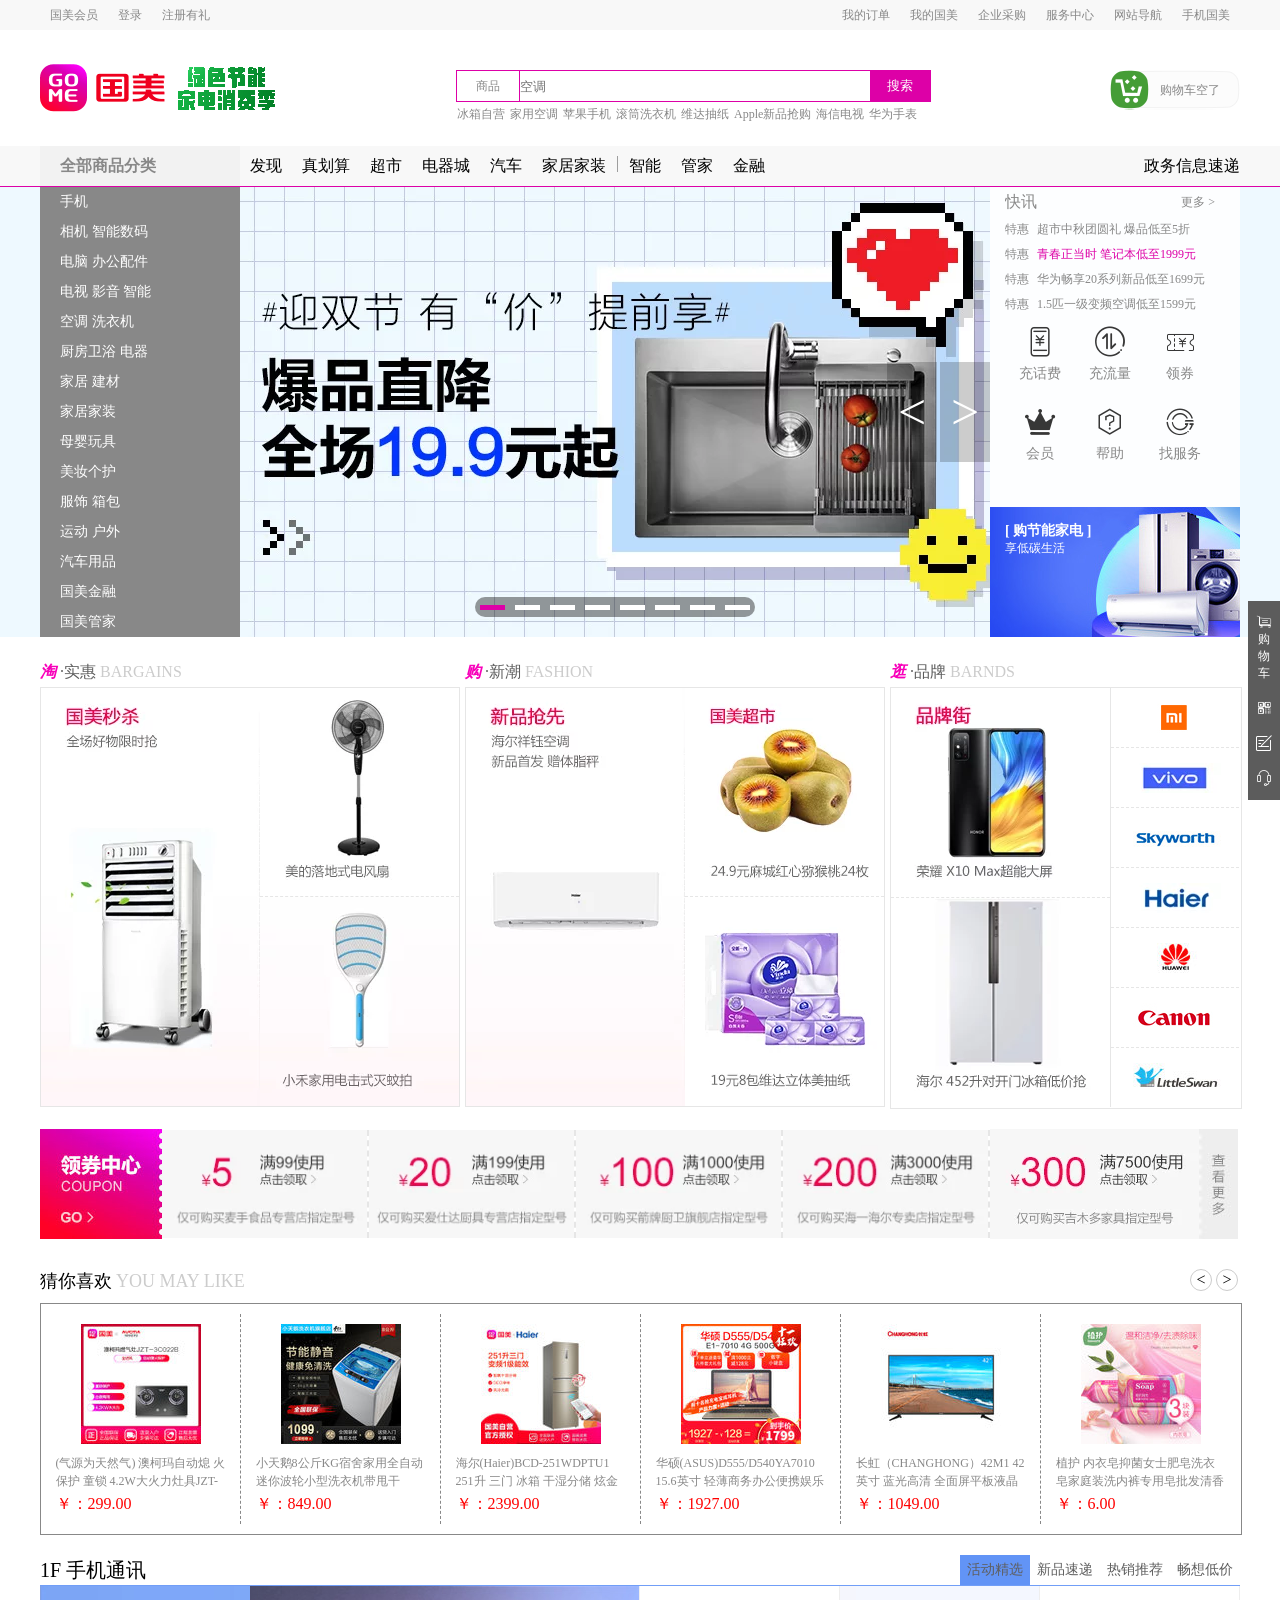
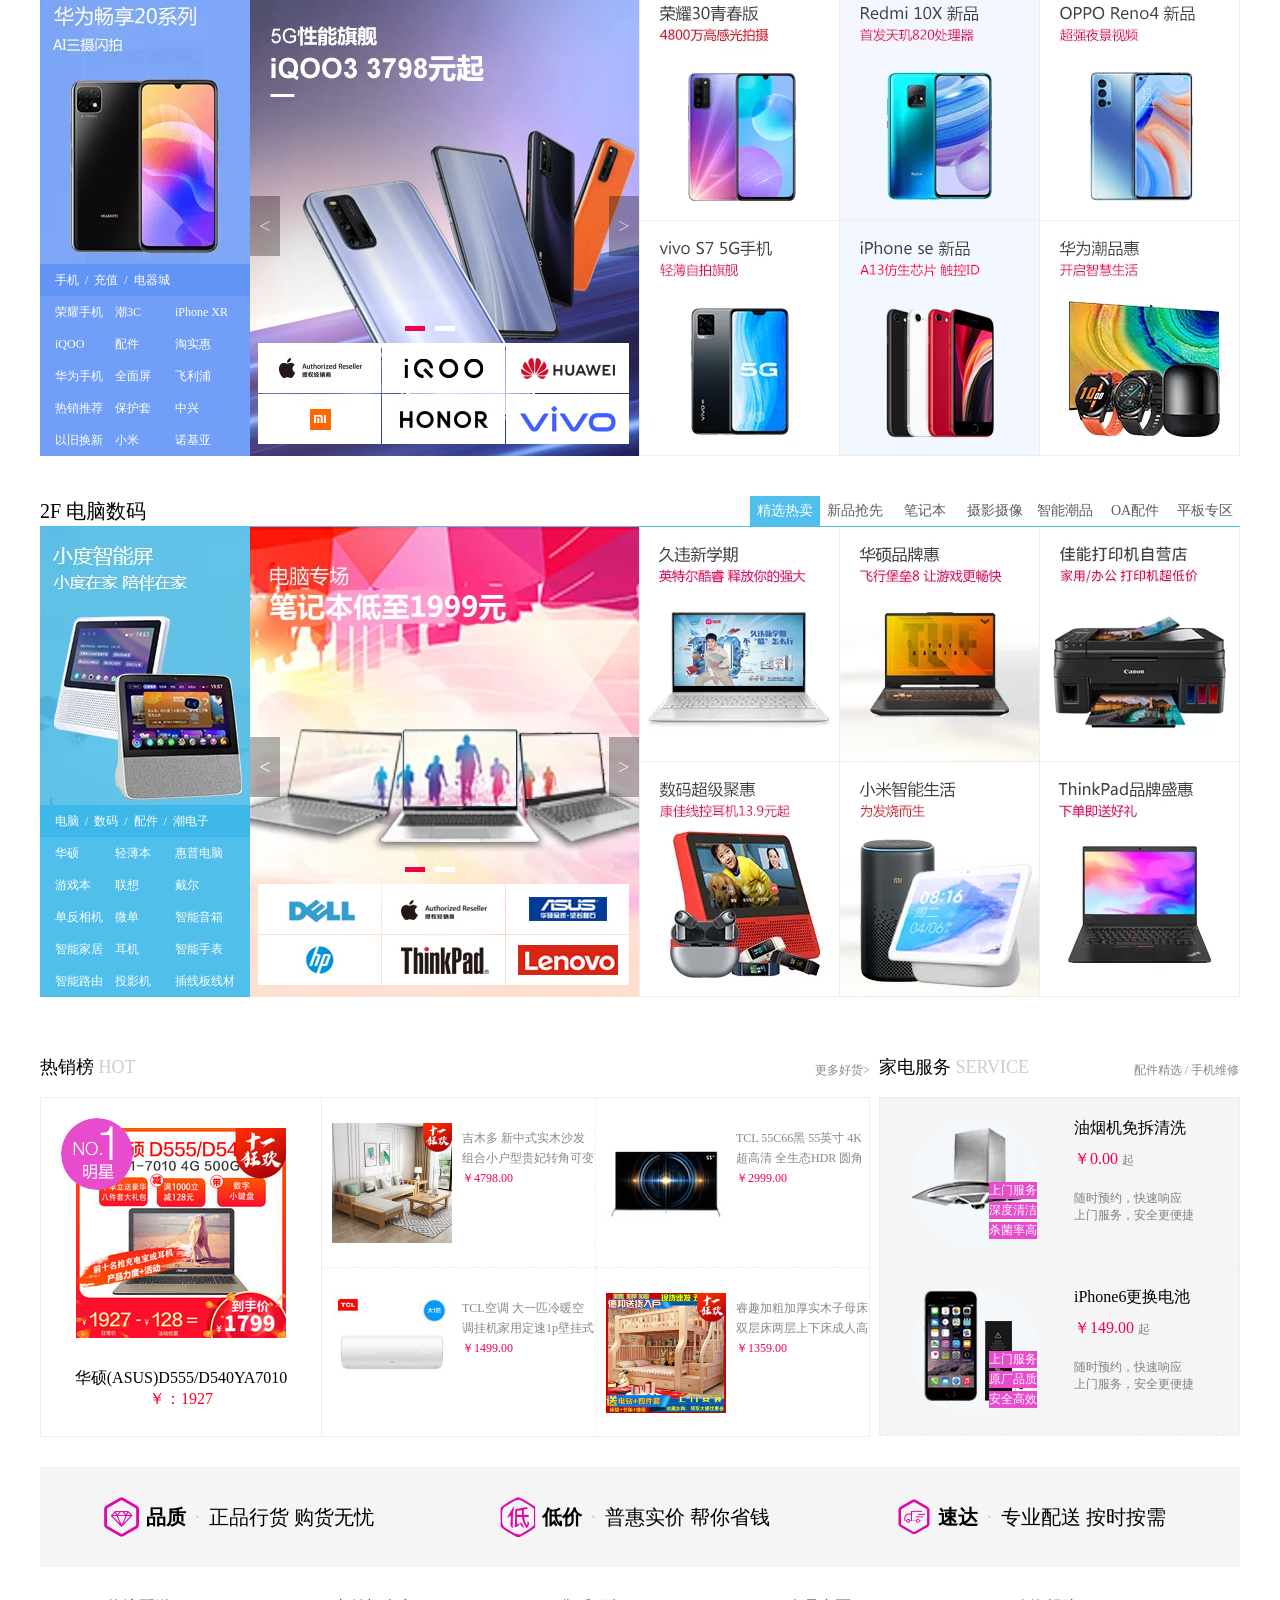
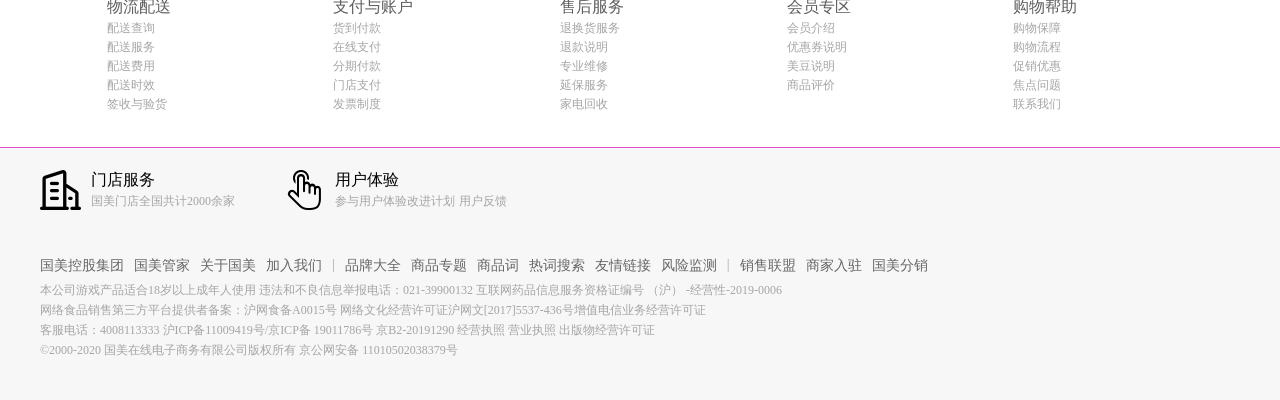
<file: GomeObject/Gome/index.html>
<!DOCTYPE html><html lang="en"><head><meta charset="UTF-8"><meta name="viewport" content="width=device-width,initial-scale=1"><title>国美(GOME)-综合网购商城</title><link rel="shortcut icon" href="//app.gomein.net.cn/favicon.ico" type="image/x-icon"><link rel="stylesheet" href="css/reset.css"><link rel="stylesheet" href="css/index.css"><link rel="stylesheet" href="iconfont/iconfont.css"><script src="js/require.js" async="true" defer="defer" data-main="js/main.js"></script></head><body><!-- floorsFixed --><ul id="floorsFixed"><li>楼层导航</li><li class="floor"><a href="#">1F<br>手机通讯</a></li><li class="floor"><a href="#">2F<br>电脑数码</a></li><li class="floor"><a href="#">3F<br>家用电器</a></li><li class="floor"><a href="#">4F<br>厨房卫浴</a></li><li class="floor"><a href="#">5F<br>国美超市</a></li><li class="floor"><a href="#">6F<br>家居家装</a></li><li class="floor"><a href="#">7F<br>汽车用品</a></li><li><sapn class="upFloor"></sapn></li><li><span class="downFloor"></span></li></ul><!-- 购物车固定定位 --><div class="fixation"><a href="#"><span class="iconfont icon-gouwuche"></span>购<br>物<br>车</a> <a href="#" class="shopCar"><span class="iconfont icon-qrcode"></span></a><div class="shopcar"><img src="images/ia_100004438.png" alt=""></div><a href="#" class="Search"><span class="iconfont icon-tiaoyan"></span></a><div class="search">有奖调研</div><a href="#" class="Serve"><span class="iconfont icon-fuwu2"></span></a><div class="serve">人工客服</div><a href="#" class="returnTop"><span class="iconfont icon-jiantou"></span></a><div class="returntop">返回顶部</div></div><!-- 顶部 --><div class="gmtop"><div id="content" class="wbox"><ul class="topl"><li><a href="#">国美会员</a><div class="gmvip"><div class="viptop"><div></div><p>欢迎来到国美,<a href="#">请登录</a></p></div><div class="vipbottom"><div class="b1"><p>我的特权</p><a href="#">会员俱乐部</a></div><div class="b2"></div></div></div></li><li><a href="#">登录</a></li><li><a href="#" target="_blank">注册有礼</a></li></ul><ul class="topr"><li><a href="#">我的订单</a></li><li><a href="#">我的国美</a><div class="gmvip"><p>我的国美,<a href="#">请登录</a></p><ul><li><a href="#">待处理订单</a></li><li><a href="#">我的收藏</a></li><li><a href="#">个人资料</a></li><li><a href="#">我的美店</a></li></ul><div class="discount"><a href="#">我的优惠券</a></div><p>足迹</p><div class="history"><div>1</div><div>2</div><div>3</div><div>4</div></div></div></li><li><a href="#">企业采购</a><div class="gmvip"><img src="images/ia_100000315.jpg" alt=""></div></li><li><a href="#">服务中心</a><div class="gmvip"><p>用户服务</p><ul><li><a href="#">售后服务</a></li><li><a href="#">帮助服务</a></li><li><a href="#">新手指南</a></li><li><a href="#">客服服务</a></li><li><a href="#">用户注销</a></li></ul><p>商家服务</p><ul><li><a href="#">招商服务</a></li><li><a href="#">商家登录</a></li><li><a href="#">广告平台</a></li><li><a href="#">平台规则</a></li><li><a href="#">商家培训</a></li></ul><input type="button" value="在线客服"></div></li><li><a href="#">网站导航</a><div class="gmvip"><div class="d1"><p>主题促销</p><ul><li><a href="#">真划算</a></li><li><a href="#">家电城</a></li><li><a href="#">智能</a></li><li><a href="#">抢购</a></li><li><a href="#">服饰城</a></li><li><a href="#">今日特卖</a></li><li><a href="#">美家致选</a></li><li><a href="#">国美超市</a></li><li><a href="#">新品抢先</a></li><li><a href="#">品牌街</a></li><li><a href="#">家居家装</a></li></ul></div><div class="d2"><p>主题促销</p><ul><li><a href="#">真划算</a></li><li><a href="#">家电城</a></li><li><a href="#">智能</a></li><li><a href="#">抢购</a></li><li><a href="#">服饰城</a></li><li><a href="#">今日特卖</a></li><li><a href="#">美家致选</a></li><li><a href="#">国美超市</a></li><li><a href="#">新品抢先</a></li><li><a href="#">品牌街</a></li><li><a href="#">家居家装</a></li><li><a href="#">真划算</a></li><li><a href="#">家电城</a></li><li><a href="#">智能</a></li><li><a href="#">抢购</a></li><li><a href="#">服饰城</a></li><li><a href="#">今日特卖</a></li><li><a href="#">智能</a></li><li><a href="#">抢购</a></li><li><a href="#">服饰城</a></li><li><a href="#">今日特卖</a></li></ul></div><div class="d3"><p>主题促销</p><ul><li><a href="#">真划算</a></li><li><a href="#">家电城</a></li><li><a href="#">智能</a></li><li><a href="#">抢购</a></li></ul></div><div class="d4"><p>主题促销</p><ul><li><a href="#">智能</a></li><li><a href="#">抢购</a></li></ul></div><div class="d5"><p>主题促销</p><ul><li><a href="#">智能</a></li><li><a href="#">抢购</a></li></ul></div></div></li><li><a href="#">手机国美</a><div class="gmvip"><a href="#"><img src="./images/ia_100000315.jpg" alt=""><p>下载客户端</p><p>享专属优惠</p></a></div></li></ul></div></div><!-- 头部 --><div id="head"><div class="con"><div id="head_l"><a href="#"><img src="images/ia_100000342.png" alt="#"></a>&nbsp;&nbsp; <a href="#"><img src="images/ia_100000002.gif" alt=""></a></div><div id="head_c"><form action=""><div class="searchSelect">商品<div><a href="#">商品</a></div><div><a href="#">店铺</a></div></div><input class="inputcontent" type="text" placeholder="空调"> <input class="search" type="submit" value="搜索"><ul><li><a href="">冰箱自营</a></li><li><a href="">家用空调</a></li><li><a href="">苹果手机</a></li><li><a href="">滚筒洗衣机</a></li><li><a href="">维达抽纸</a></li><li><a href="">Apple新品抢购</a></li><li><a href="">海信电视</a></li><li><a href="">华为手表</a></li></ul></form></div><div id="head_r"><a href="html/shopCar.html" target="_blank">购物车空了</a></div></div></div><!-- 导航 --><div id="nav"><div class="wbox"><div class="navl">全部商品分类</div><ul class="navc"><li><a href="#">发现</a></li><li><a href="#">真划算</a></li><li><a href="#">超市</a></li><li><a href="#">电器城</a></li><li><a href="#">汽车</a></li><li><a href="#">家居家装</a></li><li style="padding: 8px 0;color: #888888;">|</li><li><a href="#">智能</a></li><li><a href="#">管家</a></li><li><a href="#">金融</a></li></ul><div class="navr">政务信息速递</div></div></div><!--侧边栏 banner 轮播图--><div id="banner"><div class="wbox"><ul class="banl"><li class="l1">手机</li><li class="l1">相机 智能数码</li><li class="l1">电脑 办公配件</li><li class="l1">电视 影音 智能</li><li class="l1">空调 洗衣机</li><li class="l1">厨房卫浴 电器</li><li class="l1">家居 建材</li><li class="l1">家居家装</li><li class="l1">母婴玩具</li><li class="l1">美妆个护</li><li class="l1">服饰 箱包</li><li class="l1">运动 户外</li><li class="l1">汽车用品</li><li class="l1">国美金融</li><li class="l1">国美管家</li><div id="goodsList"><!-- <dl>
                <dt>手机配件</dt>
                  <dd><a href="#"> 手机壳</a></dd>
                  <dd><a href="#"> 贴膜</a></dd>
                  <dd><a href="#" class="stress"> 手机存储卡</dd></a>
                  <dd><a href="#"> 数据线</a></dd>
                  <dd><a href="#"> 充电器</a></dd>
                  <dd><a href="#"> 手机耳机</a></dd>
                  <dd><a href="#" class="stress"> 移动电源</a></dd>
                  <dd><a href="#"> 蓝牙耳机</a></dd>
              </dl> --></div></ul><div class="banc"><ul class="imgBox"><!-- 左右都能够进行循环轮播效果 --><li><img src="images/ia_100000091.webp" alt=""></li><li><img src="images/ia_100000077.webp" alt=""></li><li><img src="images/ia_100000079.webp" alt=""></li><li><img src="images/ia_100000081.webp" alt=""></li><li><img src="images/ia_100000083.webp" alt=""></li><li><img src="images/ia_100000085.webp" alt=""></li><li><img src="images/ia_100000087.webp" alt=""></li><li><img src="images/ia_100000089.webp" alt=""></li><li><img src="images/ia_100000091.webp" alt=""></li><li><img src="images/ia_100000077.webp" alt=""></li></ul><ol class="pointBox"><li class="active"></li><li></li><li></li><li></li><li></li><li></li><li></li><li></li></ol><div class="leftRightTabs"><a href="#" class="left">&lt;</a> <a href="#" class="right">&gt;</a></div></div><div class="banr"><div class="gomeNews"><h2>快讯</h2><a href="">更多<span> &gt;</span></a></div><div class="gomeNewsContent"><ul><li><a href="#">特惠</a>&nbsp;&nbsp;<a href="#">超市中秋团圆礼 爆品低至5折</a></li><li><a href="#">特惠</a>&nbsp;&nbsp;<a href="#" class="default">青春正当时 笔记本低至1999元</a></li><li><a href="#">特惠</a>&nbsp;&nbsp;<a href="#">华为畅享20系列新品低至1699元</a></li><li><a href="#">特惠</a>&nbsp;&nbsp;<a href="#">1.5匹一级变频空调低至1599元</a></li></ul></div><div class="gomeSever"><div><p class="iconfont icon-chonghuafei"></p><p>充话费</p></div><div><p class="iconfont icon-chongliuliangicon"></p><p>充流量</p></div><div><p class="iconfont icon-lingquan"></p><p>领券</p></div><div><p class="iconfont icon-huiyuan-"></p><p>会员</p></div><div><p class="iconfont icon-bangzhu"></p><p>帮助</p></div><div><p class="iconfont icon-zhaofuwu"></p><p>找服务</p></div></div><div class="gomeAd"><div><p>[ 购节能家电 ]</p><p>享低碳生活</p></div></div></div></div></div><!-- gome_fulture --><div id="gomefulture"><div class="wbox"><div class="top"><div class="topl"><p><span>淘</span> <span>·实惠</span> <span>BARGAINS</span></p><div><a href="#"><img src="images/ia_100000096.webp" alt=""></a><a href="#"><img src="images/ia_100000097.webp" alt=""></a><a href="#"><img src="images/ia_100000098.webp" alt=""></a></div></div><div class="topc"><p><span>购</span> <span>·新潮</span> <span>FASHION</span></p><div><a href="#"><img src="images/Haier.webp" alt=""></a><a href="#"><img src="images/ia_100000100.webp" alt=""></a><a href="#"><img src="images/ia_100000101.webp" alt=""></a></div></div><div class="topr"><p><span>逛</span> <span>·品牌</span> <span>BARNDS</span></p><div class="con"><div class="divl"><a href="#"><img src="images/ia_100000102.webp" alt=""></a><a href="#"><img src="images/ia_100000103.webp" alt=""></a></div><div class="divr"><a href="#"><img src="images/ia_100000104.jpg" alt=""></a><a href="#"><img src="images/ia_100000105.webp" alt=""></a><a href="#"><img src="images/ia_100000106.jpg" alt=""></a><a href="#"><img src="images/ia_100000107.webp" alt=""></a><a href="#"><img src="images/ia_100000108.jpg" alt=""></a><a href="#"><img src="images/ia_100000109.jpg" alt=""></a><a href="#"><img src="images/ia_100000110.jpg" alt=""></a></div></div></div></div></div></div><!-- 领券中心 --><div id="getTicket"><div class="wbox"><a href="#"><img src="images/ia_100000111.jpg" alt=""></a><a href="#" class="con_a"><img src="images/ia_100000112.webp" alt=""></a><a href="#" class="con_a"><img src="images/ia_100000113.webp" alt=""></a><a href="#" class="con_a"><img src="images/ia_100000114.webp" alt=""></a><a href="#" class="con_a"><img src="images/ia_100000115.webp" alt=""></a><a href="#"><img src="images/ia_100000116.webp" alt=""></a><a href="#"><img src="images/ia_100000117.jpg" alt=""></a></div></div><!-- 猜你喜欢 --><div id="youlike"><div class="wbox"><div class="youlikeTitle"><span>猜你喜欢</span> <span>YOU MAY LIKE </span><a href="#" id="right">&gt;</a> <a href="#" id="left">&lt;</a></div><div class="youlikecon"><ul class="youmaylikegoods show"><li><a href="#"><img src="images/youlike01.jpg" alt=""><p>(气源为天然气) 澳柯玛自动熄&nbsp;火保护 童锁 4.2W大火力灶具JZT-3C022B</p><p>￥：299.00</p></a></li><li><a href="#"><img src="images/youlike02.jpg" alt=""><p>小天鹅8公斤KG宿舍家用全自动迷你波轮小型洗衣机带甩干 TB80V320(智利灰 8公斤)</p><p>￥：849.00</p></a></li><li><a href="#"><img src="images/youlike03.jpg" alt=""><p>海尔(Haier)BCD-251WDPTU1 251升 三门 冰箱 干湿分储 炫金</p><p>￥：2399.00</p></a></li><li><a href="#"><img src="images/youlike04.jpg" alt=""><p>华硕(ASUS)D555/D540YA7010 15.6英寸 轻薄商务办公便携娱乐笔记本电脑 E1-7010 定制(外黑内金 4G/500G硬盘)</p><p>￥：1927.00</p></a></li><li><a href="#"><img src="images/youlike05.jpg" alt=""><p>长虹（CHANGHONG）42M1 42英寸 蓝光高清 全面屏平板液晶LED电视机（黑色）(黑色 42英寸高清全面屏)</p><p>￥：1049.00</p></a></li><li><a href="#"><img src="images/youlike06.jpg" alt=""><p>植护 内衣皂抑菌女士肥皂洗衣皂家庭装洗内裤专用皂批发清香型80g*3块装（新疆西藏青海不发货）(默认 默认)</p><p>￥：6.00</p></a></li></ul><ul class="youmaylikegoods"><li><a href="#"><img src="images/youlike07.jpg" alt=""><p>TCL空调 大一匹冷暖空调挂机家用定速1p壁挂式 KFRd-26GW/XQ11+3(白色 1匹)</p><p>￥：1449.00</p></a></li><li><a href="#"><img src="images/youlike08.jpg" alt=""><p>海尔电热水器家用40/50/60升家用节能2KW速热恒温储水式热水器海尔出品统帅系列8年质保(50升)</p><p>￥：559.00</p></a></li><li><a href="#"><img src="images/youlike09.jpg" alt=""><p>苏泊尔（SUPOR）CFXB30FC829-60 电饭煲 3L家用智能预约多功能电饭锅</p><p>￥：199.00</p></a></li><li><a href="#"><img src="images/youlike10.jpg" alt=""><p>黛丝丹奴家纺 枕头单人家用护颈枕成人学生枕芯 柔软酒店枕芯可水洗(咖边白色枕一个 43*70cm)</p><p>￥：10.00</p></a></li><li><a href="#"><img src="images/youlike11.jpg" alt=""><p>美的(midea) 加热破壁营养料理机 MJ-PB40E254D 大功率 高品质 爵士蓝</p><p>￥：299.00</p></a></li><li><a href="#"><img src="images/youlike12.jpg" alt=""><p>Apple iPad 平板电脑 2019/2020年新款 10.2英寸(2019款深空灰 128G WLAN版标配)</p><p>￥：2618.00</p></a></li></ul><ul class="youmaylikegoods"><li><a href="#"><img src="images/youlike13.jpg" alt=""><p>苹果（Apple）iPad Pro 11英寸平板电脑 2020年新款(深空灰 128G WLAN版标配)</p><p>￥：5899.00</p></a></li><li><a href="#"><img src="images/youlike14.jpg" alt=""><p>Apple iPhone 11 128G 白色 移动联通电信4G手机</p><p>￥：5499.00</p></a></li><li><a href="#"><img src="images/youlike15.jpg" alt=""><p>Midea/美的 BD/BC-203KM(E)全冷冻冰柜 小型卧式商用冷柜家用冰箱(白色 203升)</p><p>￥：999.00</p></a></li><li><a href="#"><img src="images/youlike16.jpg" alt=""><p>TCL 55C66黑 55英寸 4K超高清 全生态HDR 圆角全面屏 全场景AI 电视</p><p>￥：2999.00</p></a></li><li><a href="#"><img src="images/youlike17.jpg" alt=""><p>Apple 苹果 iPhone 11 手机(白色)</p><p>￥：5388.00</p></a></li><li><a href="#"><img src="images/youlike18.jpg" alt=""><p>物语本色竹浆本色抽取式纸巾餐巾纸不漂白家用卫生纸巾婴儿面巾纸8包</p><p>￥：6.00</p></a></li></ul></div></div></div><!-- goods floor --><!-- 1F 手机通讯 --><div id="oneFloor"><div class="wbox"><div class="goodsTitle"><h2>1F 手机通讯</h2><ul><li id="activity" class="active"><a href="#">活动精选</a></li><li class="onefloorComment"><a href="#">新品速递</a></li><li class="onefloorComment"><a href="#">热销推荐</a></li><li class="onefloorComment"><a href="#">畅想低价</a></li></ul></div><div class="onefloorL"><a href="#" class="top"><img src="images/ia_100000118.webp" alt=""></a><div class="cen"><ul><li><a href="#">手机</a> <span>/</span> <a href="#">充值</a> <span>/</span> <a href="#">电器城</a></li></ul></div><div class="bot"><ul><li><a href="#">荣耀手机</a></li><li><a href="#">潮3C</a></li><li><a href="#">iPhone XR</a></li><li><a href="#">iQOO</a></li><li><a href="#">配件</a></li><li><a href="#">淘实惠</a></li><li><a href="#">华为手机</a></li><li><a href="#">全面屏</a></li><li><a href="#">飞利浦</a></li><li><a href="#">热销推荐</a></li><li><a href="#">保护套</a></li><li><a href="#">中兴</a></li><li><a href="#">以旧换新</a></li><li><a href="#">小米</a></li><li><a href="#">诺基亚</a></li></ul></div></div><div class="onefloorR"><div class="ban show"><ul class="banLists"><li class="banList"><a href="#"><img src="images/ia_100000119.jpg" alt=""></a></li><!-- <li class="banList"><a href="#"><img src="images/ia_100000119.webp" alt=""></a></li> --></ul><ol><li class="active"></li><li></li></ol><div class="leftRight"><p>&lt;</p><p>&gt;</p></div><ul class="brandslists"><li><a href="#"><img src="images/ia_100000121.jpeg" alt=""></a></li><li><a href="#"><img src="images/ia_100000122.jpg" alt=""></a></li><li><a href="#"><img src="images/ia_100000123.png" alt=""></a></li><li><a href="#"><img src="images/ia_100000124.jpg" alt=""></a></li><li><a href="#"><img src="images/ia_100000125.jpg" alt=""></a></li><li><a href="#"><img src="images/ia_100000126.jpg" alt=""></a></li></ul><!-- <ul class="brandslists">
              <li><a href="#"><img src="images/ia_100004235.jpg" alt=""></a></li>
              <li><a href="#"><img src="images/ia_100004237.jpg" alt=""></a></li>
              <li><a href="#"><img src="images/ia_100004238.jpg" alt=""></a></li>
              <li><a href="#"><img src="images/ia_100004239.png" alt=""></a></li>
              <li><a href="#"><img src="images/ia_100004240.png" alt=""></a></li>
              <li><a href="#"><img src="images/ia_100004243.png" alt=""></a></li>
            </ul> --></div><div class="goods show"><a href="#"><img src="images/ia_100000133.webp" alt=""></a><a href="#"><img src="images/ia_100000134.webp" alt=""></a><a href="#"><img src="images/ia_100000135.webp" alt=""></a><a href="#"><img src="images/ia_100000136.webp" alt=""></a><a href="#"><img src="images/ia_100000137.jpg" alt=""></a><a href="#"><img src="images/ia_100000138.webp" alt=""></a></div><div class="menuList"><ul><!-- <li><a href="#"><img src="https://gfs17.gomein.net.cn/T10Bd4B4dT1RCvBVdK_130.jpg" alt="">
              <p>pppp</p>
            </a>
          </li> --></ul></div></div></div></div><!-- 2F 电脑数码 --><div id="twoFloor"><div class="wbox"><div class="goodsTitle"><h2>2F 电脑数码</h2><ul><li><a href="#" class="active">精选热卖</a></li><li><a href="#">新品抢先</a></li><li><a href="#">笔记本</a></li><li><a href="#">摄影摄像</a></li><li><a href="#">智能潮品</a></li><li><a href="#">OA配件</a></li><li><a href="#">平板专区</a></li></ul></div><div class="twofloorL"><a href="#" class="top"><img src="images/ia_100000139.webp" alt=""></a><div class="cen"><ul><li><a href="#">电脑</a> <span>/</span> <a href="#">数码</a> <span>/</span> <a href="#">配件</a> <span>/</span> <a href="#">潮电子</a></li></ul></div><div class="bot"><ul><li><a href="#">华硕</a></li><li><a href="#">轻薄本</a></li><li><a href="#">惠普电脑</a></li><li><a href="#">游戏本</a></li><li><a href="#">联想</a></li><li><a href="#">戴尔</a></li><li><a href="#">单反相机</a></li><li><a href="#">微单</a></li><li><a href="#">智能音箱</a></li><li><a href="#">智能家居</a></li><li><a href="#">耳机</a></li><li><a href="#">智能手表</a></li><li><a href="#">智能路由</a></li><li><a href="#">投影机</a></li><li><a href="#">插线板线材</a></li></ul></div></div><div class="twofloorR"><div class="ban"><ul class="banLists"><li class="banList"><a href="#"><img src="images/ia_100000140.webp" alt=""></a></li><!-- <li class="banList"><a href="#"><img src="images/ia_100000141.jpg" alt=""></a></li> --></ul><ol><li class="active"></li><li></li></ol><div class="leftRight"><p>&lt;</p><p>&gt;</p></div><ul class="brandslists"><li><a href="#"><img src="images/ia_100000142.jpeg" alt=""></a></li><li><a href="#"><img src="images/ia_100000143.jpg" alt=""></a></li><li><a href="#"><img src="images/ia_100000144.jpg" alt=""></a></li><li><a href="#"><img src="images/ia_100000145.jpeg" alt=""></a></li><li><a href="#"><img src="images/ia_100000146.jpg" alt=""></a></li><li><a href="#"><img src="images/ia_100000147.jpg" alt=""></a></li></ul><!-- <ul class="brandslists">
              <li><a href="#"><img src="images/ia_100004260.jpg" alt=""></a></li>
              <li><a href="#"><img src="images/ia_100004261.jpg" alt=""></a></li>
              <li><a href="#"><img src="images/ia_100004262.jpg" alt=""></a></li>
              <li><a href="#"><img src="images/ia_100004263.jpg" alt=""></a></li>
              <li><a href="#"><img src="images/ia_100004264.jpeg" alt=""></a></li>
              <li><a href="#"><img src="images/ia_100004266.jpg" alt=""></a></li>
            </ul> --></div><div class="goods"><a href="#"><img src="images/ia_100000154.webp" alt=""></a><a href="#"><img src="images/ia_100000155.webp" alt=""></a><a href="#"><img src="images/ia_100000156.webp" alt=""></a><a href="#"><img src="images/ia_100000157.webp" alt=""></a><a href="#"><img src="images/ia_100000158.webp" alt=""></a><a href="#"><img src="images/ia_100000159.webp" alt=""></a></div></div></div></div><!-- ...... --><!-- 热销 --><div id="hotsale"><div class="wbox"><div class="hotSaleL"><div class="title"><h2>热销榜 <span>HOT</span></h2><a href="#">更多好货&gt;</a></div><div class="hotSaleGoods"><div class="goodsNum1"><a href="#"><img src="images/T1bmd5BsCv1RCvBVdK_210.jpg" alt=""> <span></span><p>华硕(ASUS)D555/D540YA7010</p><p>￥：1927</p></a></div><div class="goodsList"><ul><li><a href="#"><img src="images/T1DGY4B4ET1RCvBVdK_210.jpg" alt=""><p>吉木多 新中式实木沙发组合小户型贵妃转角可变床沙发床(原木色 四人位+贵妃+茶几)</p><p><span>￥4798.00</span></p></a></li><li><a href="#"><img src="images/youlike16.jpg" alt=""><p>TCL 55C66黑 55英寸 4K超高清 全生态HDR 圆角全面屏 全场景AI 电视</p><p><span>￥2999.00</span></p></a></li><li><a href="#"><img src="images/youlike07.jpg" alt=""><p>TCL空调 大一匹冷暖空调挂机家用定速1p壁挂式 KFRd-26GW/XQ11+3(白色 1匹)</p><p><span>￥1499.00</span></p></a></li><li><a href="#"><img src="images/T1p0d4By_v1RCvBVdK_210.jpg" alt=""><p>睿趣加粗加厚实木子母床双层床两层上下床成人高低床儿童床成人母子床(直梯+抽屉+床垫+书架+四件套+电钻 上铺宽130 下铺宽150)</p><p><span>￥1359.00</span></p></a></li></ul></div></div></div><div class="hotSaleR"><div class="title"><h2>家电服务 <span>SERVICE</span></h2><a href="#">配件精选<span> / </span>手机维修</a></div><div class="goods"><ul><li><a href="#"><div class="goodsL"><img src="images/ia_100004440.png" alt=""><div class="service"><p>上门服务</p><p>深度清洁</p><p>杀菌率高</p></div></div><div class="goodsR"><div class="price"><h2>油烟机免拆清洗</h2><p>￥0.00 <span style="font-size: 12px; color:grey;">起</span></p></div><div class="desc" style="font-size: 12px;"><span>随时预约，快速响应</span><br><span>上门服务，安全更便捷</span></div></div></a></li><li><a href="#"><div class="goodsL"><img src="images/ia_100004434.png" alt=""><div class="service"><p>上门服务</p><p>原厂品质</p><p>安全高效</p></div></div><div class="goodsR"><div class="price"><h2>iPhone6更换电池</h2><p>￥149.00 <span style="font-size: 12px; color:grey;">起</span></p></div><div class="desc" style="font-size: 12px;"><span>随时预约，快速响应</span><br><span>上门服务，安全更便捷</span></div></div></a></li></ul></div></div></div></div><!-- tail --><div id="tail"><div class="wbox"><ul><li><i class="iconfont icon-pinzhibaozhang"></i> <a href="#" class="taila">品质</a> <span>·</span> <a href="#">正品行货 购货无忧</a></li><li><i class="iconfont icon-dijia"></i> <a href="#" class="taila">低价</a> <span>·</span> <a href="#">普惠实价 帮你省钱</a></li><li><i class="iconfont icon-suda"></i> <a href="#" class="taila">速达</a> <span>·</span> <a href="#">专业配送 按时按需</a></li></ul></div></div><!-- help --><div id="gomehelp"><div class="wbox"><dl><dt>物流配送</dt><dd><a href="#">配送查询</a></dd><dd><a href="#">配送服务</a></dd><dd><a href="#">配送费用</a></dd><dd><a href="#">配送时效</a></dd><dd><a href="#">签收与验货</a></dd></dl><dl><dt>支付与账户</dt><dd><a href="#">货到付款</a></dd><dd><a href="#">在线支付</a></dd><dd><a href="#">分期付款</a></dd><dd><a href="#">门店支付</a></dd><dd><a href="#">发票制度</a></dd></dl><dl><dt>售后服务</dt><dd><a href="#">退换货服务</a></dd><dd><a href="#">退款说明</a></dd><dd><a href="#">专业维修</a></dd><dd><a href="#">延保服务</a></dd><dd><a href="#">家电回收</a></dd></dl><dl><dt>会员专区</dt><dd><a href="#">会员介绍</a></dd><dd><a href="#">优惠券说明</a></dd><dd><a href="#">美豆说明</a></dd><dd><a href="#">商品评价</a></dd></dl><dl><dt>购物帮助</dt><dd><a href="#">购物保障</a></dd><dd><a href="#">购物流程</a></dd><dd><a href="#">促销优惠</a></dd><dd><a href="#">焦点问题</a></dd><dd><a href="#">联系我们</a></dd></dl></div></div><!-- foot --><div id="foot"><div class="wbox"><span class="footTop"><i class="iconfont icon-CombinedShape"></i><p><strong>门店服务</strong><br><a href="#">国美门店全国共计2000余家</a></p></span><span class="footTop"><i class="iconfont icon-xiaoshou"></i><p><strong>用户体验</strong><br><a href="#">参与用户体验改进计划</a> <a href="#">用户反馈</a></p></span><div class="footbot"><ul class="footul"><li><a href="#">国美控股集团</a></li><li><a href="#">国美管家</a></li><li><a href="#">关于国美</a></li><li><a href="#">加入我们</a></li><li>|</li><li><a href="#">品牌大全</a></li><li><a href="#">商品专题</a></li><li><a href="#">商品词</a></li><li><a href="#">热词搜索</a></li><li><a href="#">友情链接</a></li><li><a href="#">风险监测</a></li><li>|</li><li><a href="#">销售联盟</a></li><li><a href="#">商家入驻</a></li><li><a href="#">国美分销</a></li></ul><p>本公司游戏产品适合18岁以上成年人使用 违法和不良信息举报电话：021-39900132 <a href="#">互联网药品信息服务资格证编号 （沪） -经营性-2019-0006</a></p><p>网络食品销售第三方平台提供者备案：沪网食备A0015号 <a href="#">网络文化经营许可证沪网文[2017]5537-436号</a><a href="#">增值电信业务经营许可证</a></p><p>客服电话：4008113333 <a href="#">沪ICP备11009419号/京ICP备 19011786号</a> <a href="#">京B2-20191290</a> <a href="#">经营执照</a> <a href="#">营业执照</a> <a href="#">出版物经营许可证</a></p><p>©2000-2020 国美在线电子商务有限公司版权所有 <a href="#">京公网安备 11010502038379号</a></p></div></div></div></body></html>
</file>
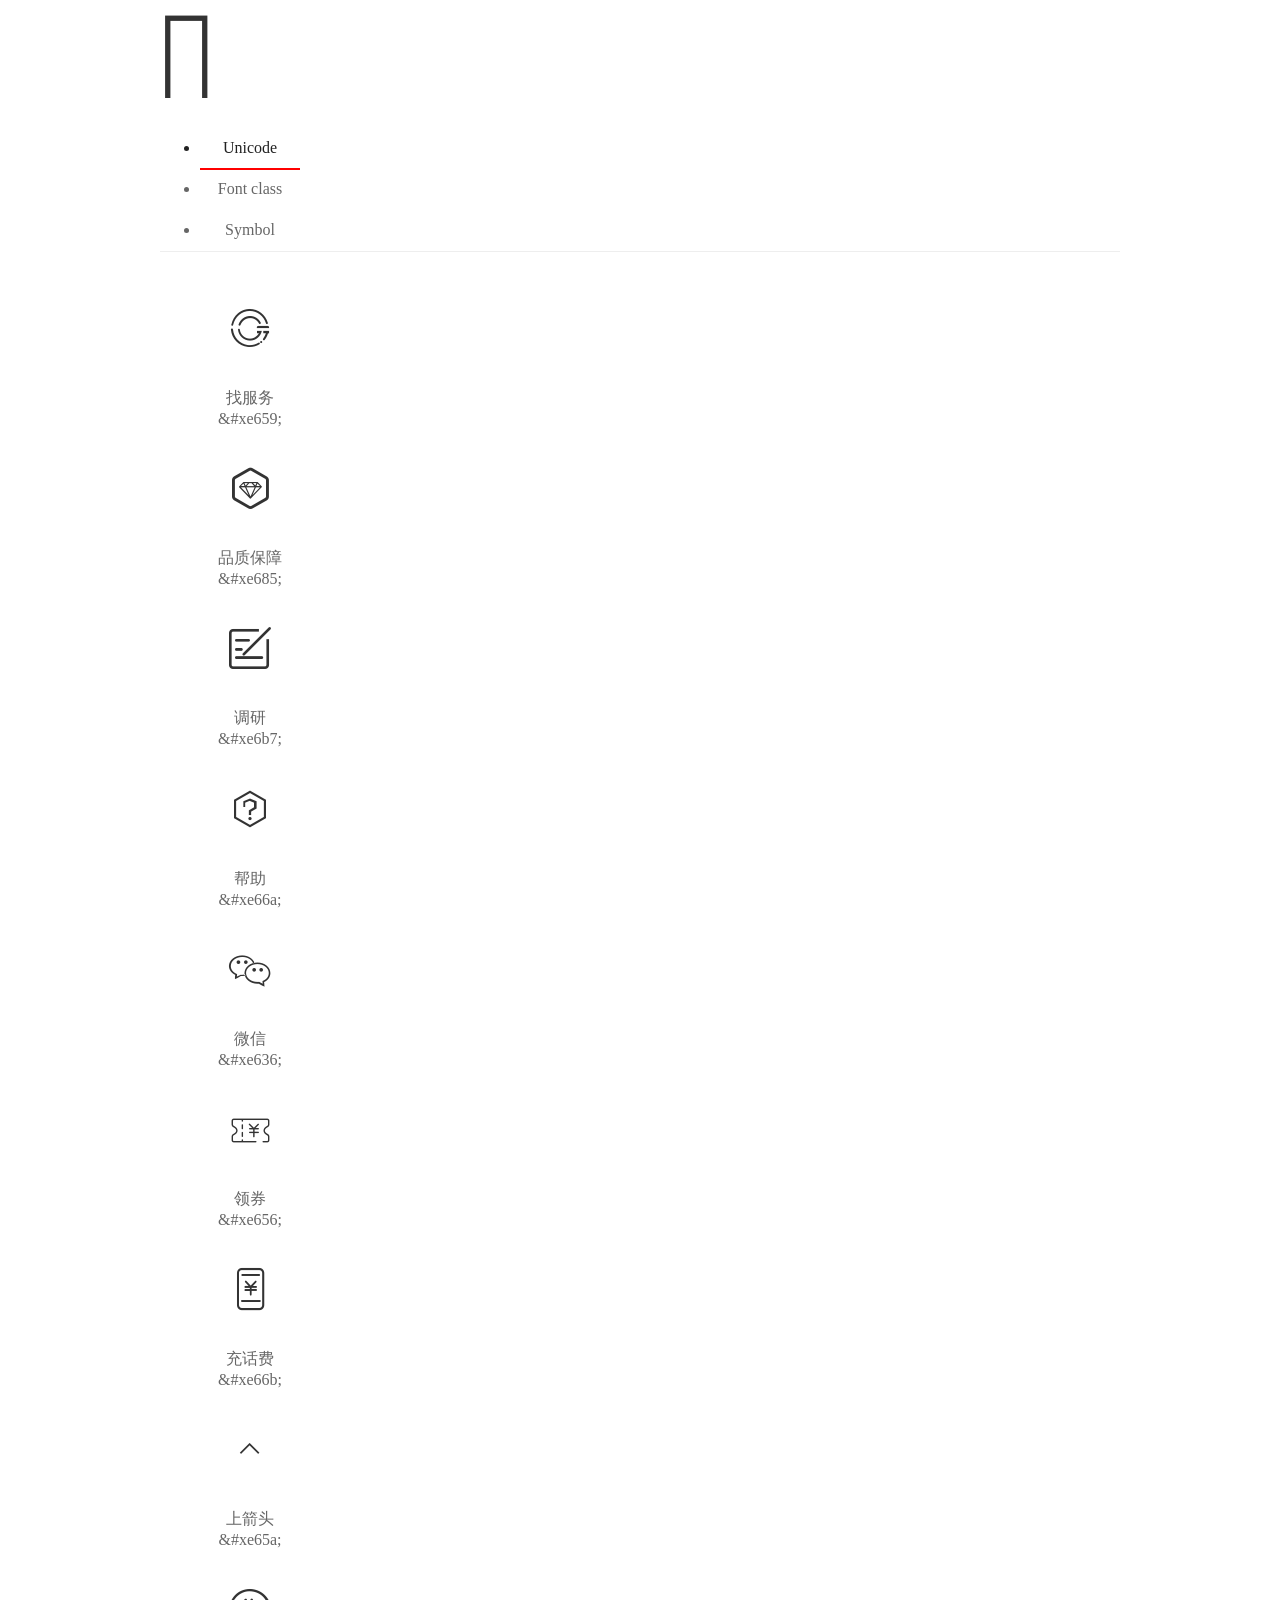
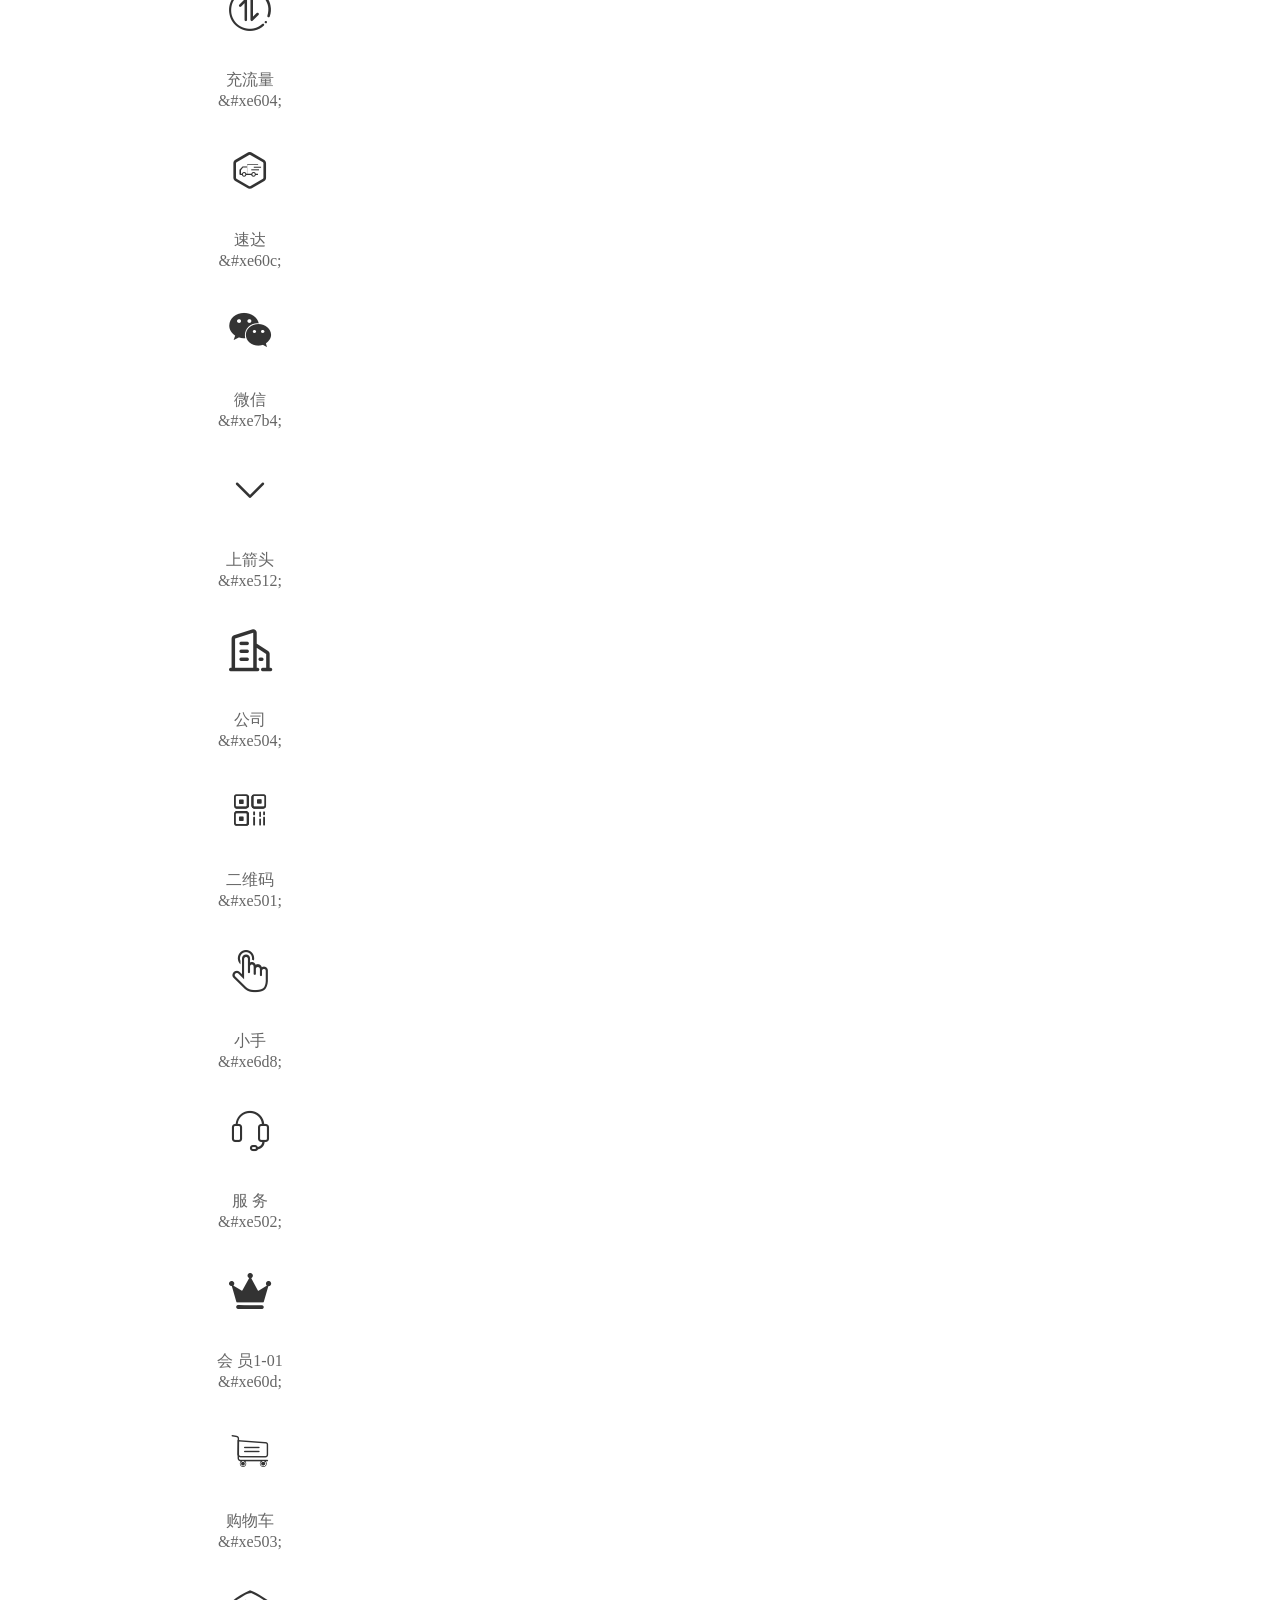
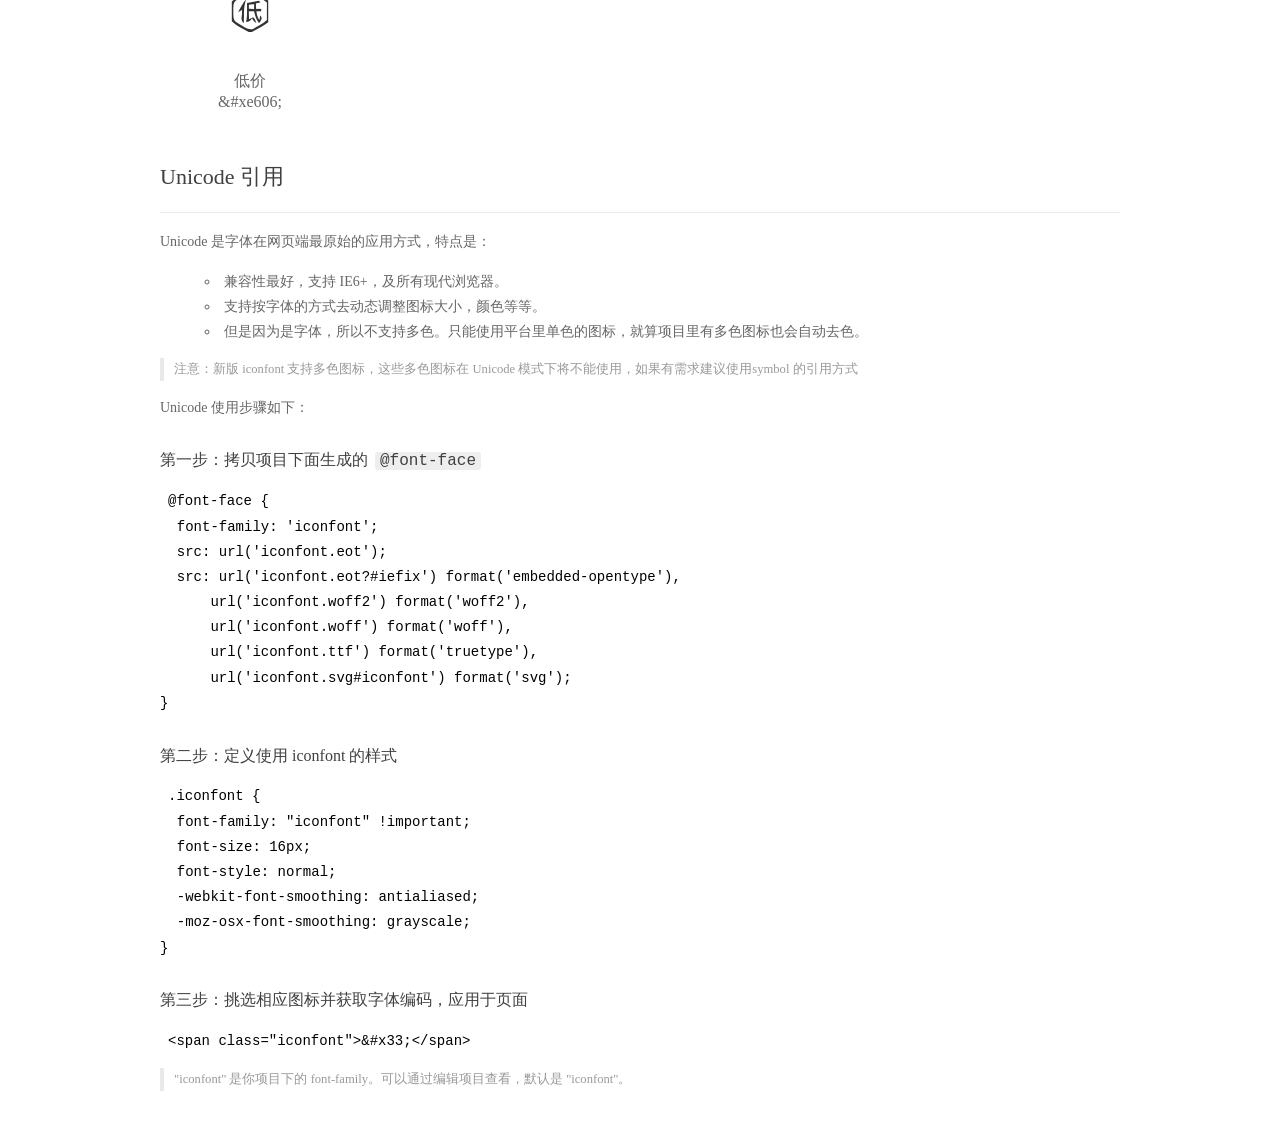
<file: GomeObject/Gome/iconfont/demo_index.html>
<!DOCTYPE html>
<html>
<head>
  <meta charset="utf-8"/>
  <title>IconFont Demo</title>
  <link rel="shortcut icon" href="https://img.alicdn.com/tps/i4/TB1_oz6GVXXXXaFXpXXJDFnIXXX-64-64.ico" type="image/x-icon"/>
  <link rel="stylesheet" href="https://g.alicdn.com/thx/cube/1.3.2/cube.min.css">
  <link rel="stylesheet" href="demo.css">
  <link rel="stylesheet" href="iconfont.css">
  <script src="iconfont.js"></script>
  <!-- jQuery -->
  <script src="https://a1.alicdn.com/oss/uploads/2018/12/26/7bfddb60-08e8-11e9-9b04-53e73bb6408b.js"></script>
  <!-- 代码高亮 -->
  <script src="https://a1.alicdn.com/oss/uploads/2018/12/26/a3f714d0-08e6-11e9-8a15-ebf944d7534c.js"></script>
</head>
<body>
  <div class="main">
    <h1 class="logo"><a href="https://www.iconfont.cn/" title="iconfont 首页" target="_blank">&#xe86b;</a></h1>
    <div class="nav-tabs">
      <ul id="tabs" class="dib-box">
        <li class="dib active"><span>Unicode</span></li>
        <li class="dib"><span>Font class</span></li>
        <li class="dib"><span>Symbol</span></li>
      </ul>
      
    </div>
    <div class="tab-container">
      <div class="content unicode" style="display: block;">
          <ul class="icon_lists dib-box">
          
            <li class="dib">
              <span class="icon iconfont">&#xe659;</span>
                <div class="name">找服务</div>
                <div class="code-name">&amp;#xe659;</div>
              </li>
          
            <li class="dib">
              <span class="icon iconfont">&#xe685;</span>
                <div class="name">品质保障</div>
                <div class="code-name">&amp;#xe685;</div>
              </li>
          
            <li class="dib">
              <span class="icon iconfont">&#xe6b7;</span>
                <div class="name">调研</div>
                <div class="code-name">&amp;#xe6b7;</div>
              </li>
          
            <li class="dib">
              <span class="icon iconfont">&#xe66a;</span>
                <div class="name">帮助</div>
                <div class="code-name">&amp;#xe66a;</div>
              </li>
          
            <li class="dib">
              <span class="icon iconfont">&#xe636;</span>
                <div class="name">微信</div>
                <div class="code-name">&amp;#xe636;</div>
              </li>
          
            <li class="dib">
              <span class="icon iconfont">&#xe656;</span>
                <div class="name">领券</div>
                <div class="code-name">&amp;#xe656;</div>
              </li>
          
            <li class="dib">
              <span class="icon iconfont">&#xe66b;</span>
                <div class="name">充话费</div>
                <div class="code-name">&amp;#xe66b;</div>
              </li>
          
            <li class="dib">
              <span class="icon iconfont">&#xe65a;</span>
                <div class="name">上箭头</div>
                <div class="code-name">&amp;#xe65a;</div>
              </li>
          
            <li class="dib">
              <span class="icon iconfont">&#xe604;</span>
                <div class="name">充流量</div>
                <div class="code-name">&amp;#xe604;</div>
              </li>
          
            <li class="dib">
              <span class="icon iconfont">&#xe60c;</span>
                <div class="name">速达</div>
                <div class="code-name">&amp;#xe60c;</div>
              </li>
          
            <li class="dib">
              <span class="icon iconfont">&#xe7b4;</span>
                <div class="name">微信</div>
                <div class="code-name">&amp;#xe7b4;</div>
              </li>
          
            <li class="dib">
              <span class="icon iconfont">&#xe512;</span>
                <div class="name">上箭头</div>
                <div class="code-name">&amp;#xe512;</div>
              </li>
          
            <li class="dib">
              <span class="icon iconfont">&#xe504;</span>
                <div class="name">公司</div>
                <div class="code-name">&amp;#xe504;</div>
              </li>
          
            <li class="dib">
              <span class="icon iconfont">&#xe501;</span>
                <div class="name">二维码</div>
                <div class="code-name">&amp;#xe501;</div>
              </li>
          
            <li class="dib">
              <span class="icon iconfont">&#xe6d8;</span>
                <div class="name">小手</div>
                <div class="code-name">&amp;#xe6d8;</div>
              </li>
          
            <li class="dib">
              <span class="icon iconfont">&#xe502;</span>
                <div class="name">服 务</div>
                <div class="code-name">&amp;#xe502;</div>
              </li>
          
            <li class="dib">
              <span class="icon iconfont">&#xe60d;</span>
                <div class="name">会 员1-01</div>
                <div class="code-name">&amp;#xe60d;</div>
              </li>
          
            <li class="dib">
              <span class="icon iconfont">&#xe503;</span>
                <div class="name">购物车</div>
                <div class="code-name">&amp;#xe503;</div>
              </li>
          
            <li class="dib">
              <span class="icon iconfont">&#xe606;</span>
                <div class="name">低价</div>
                <div class="code-name">&amp;#xe606;</div>
              </li>
          
          </ul>
          <div class="article markdown">
          <h2 id="unicode-">Unicode 引用</h2>
          <hr>

          <p>Unicode 是字体在网页端最原始的应用方式，特点是：</p>
          <ul>
            <li>兼容性最好，支持 IE6+，及所有现代浏览器。</li>
            <li>支持按字体的方式去动态调整图标大小，颜色等等。</li>
            <li>但是因为是字体，所以不支持多色。只能使用平台里单色的图标，就算项目里有多色图标也会自动去色。</li>
          </ul>
          <blockquote>
            <p>注意：新版 iconfont 支持多色图标，这些多色图标在 Unicode 模式下将不能使用，如果有需求建议使用symbol 的引用方式</p>
          </blockquote>
          <p>Unicode 使用步骤如下：</p>
          <h3 id="-font-face">第一步：拷贝项目下面生成的 <code>@font-face</code></h3>
<pre><code class="language-css"
>@font-face {
  font-family: 'iconfont';
  src: url('iconfont.eot');
  src: url('iconfont.eot?#iefix') format('embedded-opentype'),
      url('iconfont.woff2') format('woff2'),
      url('iconfont.woff') format('woff'),
      url('iconfont.ttf') format('truetype'),
      url('iconfont.svg#iconfont') format('svg');
}
</code></pre>
          <h3 id="-iconfont-">第二步：定义使用 iconfont 的样式</h3>
<pre><code class="language-css"
>.iconfont {
  font-family: "iconfont" !important;
  font-size: 16px;
  font-style: normal;
  -webkit-font-smoothing: antialiased;
  -moz-osx-font-smoothing: grayscale;
}
</code></pre>
          <h3 id="-">第三步：挑选相应图标并获取字体编码，应用于页面</h3>
<pre>
<code class="language-html"
>&lt;span class="iconfont"&gt;&amp;#x33;&lt;/span&gt;
</code></pre>
          <blockquote>
            <p>"iconfont" 是你项目下的 font-family。可以通过编辑项目查看，默认是 "iconfont"。</p>
          </blockquote>
          </div>
      </div>
      <div class="content font-class">
        <ul class="icon_lists dib-box">
          
          <li class="dib">
            <span class="icon iconfont icon-zhaofuwu"></span>
            <div class="name">
              找服务
            </div>
            <div class="code-name">.icon-zhaofuwu
            </div>
          </li>
          
          <li class="dib">
            <span class="icon iconfont icon-pinzhibaozhang"></span>
            <div class="name">
              品质保障
            </div>
            <div class="code-name">.icon-pinzhibaozhang
            </div>
          </li>
          
          <li class="dib">
            <span class="icon iconfont icon-tiaoyan"></span>
            <div class="name">
              调研
            </div>
            <div class="code-name">.icon-tiaoyan
            </div>
          </li>
          
          <li class="dib">
            <span class="icon iconfont icon-bangzhu"></span>
            <div class="name">
              帮助
            </div>
            <div class="code-name">.icon-bangzhu
            </div>
          </li>
          
          <li class="dib">
            <span class="icon iconfont icon-weixin"></span>
            <div class="name">
              微信
            </div>
            <div class="code-name">.icon-weixin
            </div>
          </li>
          
          <li class="dib">
            <span class="icon iconfont icon-lingquan"></span>
            <div class="name">
              领券
            </div>
            <div class="code-name">.icon-lingquan
            </div>
          </li>
          
          <li class="dib">
            <span class="icon iconfont icon-chonghuafei"></span>
            <div class="name">
              充话费
            </div>
            <div class="code-name">.icon-chonghuafei
            </div>
          </li>
          
          <li class="dib">
            <span class="icon iconfont icon-jiantou"></span>
            <div class="name">
              上箭头
            </div>
            <div class="code-name">.icon-jiantou
            </div>
          </li>
          
          <li class="dib">
            <span class="icon iconfont icon-chongliuliangicon"></span>
            <div class="name">
              充流量
            </div>
            <div class="code-name">.icon-chongliuliangicon
            </div>
          </li>
          
          <li class="dib">
            <span class="icon iconfont icon-suda"></span>
            <div class="name">
              速达
            </div>
            <div class="code-name">.icon-suda
            </div>
          </li>
          
          <li class="dib">
            <span class="icon iconfont icon-weixin1"></span>
            <div class="name">
              微信
            </div>
            <div class="code-name">.icon-weixin1
            </div>
          </li>
          
          <li class="dib">
            <span class="icon iconfont icon-icon-shang"></span>
            <div class="name">
              上箭头
            </div>
            <div class="code-name">.icon-icon-shang
            </div>
          </li>
          
          <li class="dib">
            <span class="icon iconfont icon-CombinedShape"></span>
            <div class="name">
              公司
            </div>
            <div class="code-name">.icon-CombinedShape
            </div>
          </li>
          
          <li class="dib">
            <span class="icon iconfont icon-qrcode"></span>
            <div class="name">
              二维码
            </div>
            <div class="code-name">.icon-qrcode
            </div>
          </li>
          
          <li class="dib">
            <span class="icon iconfont icon-xiaoshou"></span>
            <div class="name">
              小手
            </div>
            <div class="code-name">.icon-xiaoshou
            </div>
          </li>
          
          <li class="dib">
            <span class="icon iconfont icon-fuwu2"></span>
            <div class="name">
              服 务
            </div>
            <div class="code-name">.icon-fuwu2
            </div>
          </li>
          
          <li class="dib">
            <span class="icon iconfont icon-huiyuan-"></span>
            <div class="name">
              会 员1-01
            </div>
            <div class="code-name">.icon-huiyuan-
            </div>
          </li>
          
          <li class="dib">
            <span class="icon iconfont icon-gouwuche"></span>
            <div class="name">
              购物车
            </div>
            <div class="code-name">.icon-gouwuche
            </div>
          </li>
          
          <li class="dib">
            <span class="icon iconfont icon-dijia"></span>
            <div class="name">
              低价
            </div>
            <div class="code-name">.icon-dijia
            </div>
          </li>
          
        </ul>
        <div class="article markdown">
        <h2 id="font-class-">font-class 引用</h2>
        <hr>

        <p>font-class 是 Unicode 使用方式的一种变种，主要是解决 Unicode 书写不直观，语意不明确的问题。</p>
        <p>与 Unicode 使用方式相比，具有如下特点：</p>
        <ul>
          <li>兼容性良好，支持 IE8+，及所有现代浏览器。</li>
          <li>相比于 Unicode 语意明确，书写更直观。可以很容易分辨这个 icon 是什么。</li>
          <li>因为使用 class 来定义图标，所以当要替换图标时，只需要修改 class 里面的 Unicode 引用。</li>
          <li>不过因为本质上还是使用的字体，所以多色图标还是不支持的。</li>
        </ul>
        <p>使用步骤如下：</p>
        <h3 id="-fontclass-">第一步：引入项目下面生成的 fontclass 代码：</h3>
<pre><code class="language-html">&lt;link rel="stylesheet" href="./iconfont.css"&gt;
</code></pre>
        <h3 id="-">第二步：挑选相应图标并获取类名，应用于页面：</h3>
<pre><code class="language-html">&lt;span class="iconfont icon-xxx"&gt;&lt;/span&gt;
</code></pre>
        <blockquote>
          <p>"
            iconfont" 是你项目下的 font-family。可以通过编辑项目查看，默认是 "iconfont"。</p>
        </blockquote>
      </div>
      </div>
      <div class="content symbol">
          <ul class="icon_lists dib-box">
          
            <li class="dib">
                <svg class="icon svg-icon" aria-hidden="true">
                  <use xlink:href="#icon-zhaofuwu"></use>
                </svg>
                <div class="name">找服务</div>
                <div class="code-name">#icon-zhaofuwu</div>
            </li>
          
            <li class="dib">
                <svg class="icon svg-icon" aria-hidden="true">
                  <use xlink:href="#icon-pinzhibaozhang"></use>
                </svg>
                <div class="name">品质保障</div>
                <div class="code-name">#icon-pinzhibaozhang</div>
            </li>
          
            <li class="dib">
                <svg class="icon svg-icon" aria-hidden="true">
                  <use xlink:href="#icon-tiaoyan"></use>
                </svg>
                <div class="name">调研</div>
                <div class="code-name">#icon-tiaoyan</div>
            </li>
          
            <li class="dib">
                <svg class="icon svg-icon" aria-hidden="true">
                  <use xlink:href="#icon-bangzhu"></use>
                </svg>
                <div class="name">帮助</div>
                <div class="code-name">#icon-bangzhu</div>
            </li>
          
            <li class="dib">
                <svg class="icon svg-icon" aria-hidden="true">
                  <use xlink:href="#icon-weixin"></use>
                </svg>
                <div class="name">微信</div>
                <div class="code-name">#icon-weixin</div>
            </li>
          
            <li class="dib">
                <svg class="icon svg-icon" aria-hidden="true">
                  <use xlink:href="#icon-lingquan"></use>
                </svg>
                <div class="name">领券</div>
                <div class="code-name">#icon-lingquan</div>
            </li>
          
            <li class="dib">
                <svg class="icon svg-icon" aria-hidden="true">
                  <use xlink:href="#icon-chonghuafei"></use>
                </svg>
                <div class="name">充话费</div>
                <div class="code-name">#icon-chonghuafei</div>
            </li>
          
            <li class="dib">
                <svg class="icon svg-icon" aria-hidden="true">
                  <use xlink:href="#icon-jiantou"></use>
                </svg>
                <div class="name">上箭头</div>
                <div class="code-name">#icon-jiantou</div>
            </li>
          
            <li class="dib">
                <svg class="icon svg-icon" aria-hidden="true">
                  <use xlink:href="#icon-chongliuliangicon"></use>
                </svg>
                <div class="name">充流量</div>
                <div class="code-name">#icon-chongliuliangicon</div>
            </li>
          
            <li class="dib">
                <svg class="icon svg-icon" aria-hidden="true">
                  <use xlink:href="#icon-suda"></use>
                </svg>
                <div class="name">速达</div>
                <div class="code-name">#icon-suda</div>
            </li>
          
            <li class="dib">
                <svg class="icon svg-icon" aria-hidden="true">
                  <use xlink:href="#icon-weixin1"></use>
                </svg>
                <div class="name">微信</div>
                <div class="code-name">#icon-weixin1</div>
            </li>
          
            <li class="dib">
                <svg class="icon svg-icon" aria-hidden="true">
                  <use xlink:href="#icon-icon-shang"></use>
                </svg>
                <div class="name">上箭头</div>
                <div class="code-name">#icon-icon-shang</div>
            </li>
          
            <li class="dib">
                <svg class="icon svg-icon" aria-hidden="true">
                  <use xlink:href="#icon-CombinedShape"></use>
                </svg>
                <div class="name">公司</div>
                <div class="code-name">#icon-CombinedShape</div>
            </li>
          
            <li class="dib">
                <svg class="icon svg-icon" aria-hidden="true">
                  <use xlink:href="#icon-qrcode"></use>
                </svg>
                <div class="name">二维码</div>
                <div class="code-name">#icon-qrcode</div>
            </li>
          
            <li class="dib">
                <svg class="icon svg-icon" aria-hidden="true">
                  <use xlink:href="#icon-xiaoshou"></use>
                </svg>
                <div class="name">小手</div>
                <div class="code-name">#icon-xiaoshou</div>
            </li>
          
            <li class="dib">
                <svg class="icon svg-icon" aria-hidden="true">
                  <use xlink:href="#icon-fuwu2"></use>
                </svg>
                <div class="name">服 务</div>
                <div class="code-name">#icon-fuwu2</div>
            </li>
          
            <li class="dib">
                <svg class="icon svg-icon" aria-hidden="true">
                  <use xlink:href="#icon-huiyuan-"></use>
                </svg>
                <div class="name">会 员1-01</div>
                <div class="code-name">#icon-huiyuan-</div>
            </li>
          
            <li class="dib">
                <svg class="icon svg-icon" aria-hidden="true">
                  <use xlink:href="#icon-gouwuche"></use>
                </svg>
                <div class="name">购物车</div>
                <div class="code-name">#icon-gouwuche</div>
            </li>
          
            <li class="dib">
                <svg class="icon svg-icon" aria-hidden="true">
                  <use xlink:href="#icon-dijia"></use>
                </svg>
                <div class="name">低价</div>
                <div class="code-name">#icon-dijia</div>
            </li>
          
          </ul>
          <div class="article markdown">
          <h2 id="symbol-">Symbol 引用</h2>
          <hr>

          <p>这是一种全新的使用方式，应该说这才是未来的主流，也是平台目前推荐的用法。相关介绍可以参考这篇<a href="">文章</a>
            这种用法其实是做了一个 SVG 的集合，与另外两种相比具有如下特点：</p>
          <ul>
            <li>支持多色图标了，不再受单色限制。</li>
            <li>通过一些技巧，支持像字体那样，通过 <code>font-size</code>, <code>color</code> 来调整样式。</li>
            <li>兼容性较差，支持 IE9+，及现代浏览器。</li>
            <li>浏览器渲染 SVG 的性能一般，还不如 png。</li>
          </ul>
          <p>使用步骤如下：</p>
          <h3 id="-symbol-">第一步：引入项目下面生成的 symbol 代码：</h3>
<pre><code class="language-html">&lt;script src="./iconfont.js"&gt;&lt;/script&gt;
</code></pre>
          <h3 id="-css-">第二步：加入通用 CSS 代码（引入一次就行）：</h3>
<pre><code class="language-html">&lt;style&gt;
.icon {
  width: 1em;
  height: 1em;
  vertical-align: -0.15em;
  fill: currentColor;
  overflow: hidden;
}
&lt;/style&gt;
</code></pre>
          <h3 id="-">第三步：挑选相应图标并获取类名，应用于页面：</h3>
<pre><code class="language-html">&lt;svg class="icon" aria-hidden="true"&gt;
  &lt;use xlink:href="#icon-xxx"&gt;&lt;/use&gt;
&lt;/svg&gt;
</code></pre>
          </div>
      </div>

    </div>
  </div>
  <script>
  $(document).ready(function () {
      $('.tab-container .content:first').show()

      $('#tabs li').click(function (e) {
        var tabContent = $('.tab-container .content')
        var index = $(this).index()

        if ($(this).hasClass('active')) {
          return
        } else {
          $('#tabs li').removeClass('active')
          $(this).addClass('active')

          tabContent.hide().eq(index).fadeIn()
        }
      })
    })
  </script>
</body>
</html>
</file>
<file: GomeObject/Gome/css/index.css>
#floorsFixed {
  display: none;
  width: 80px;
  height: 409px;
  position: fixed;
  left: 20px;
  top: 25%;
  border: 1px solid gray;
  z-index: 4; }
  #floorsFixed li {
    height: 30px;
    padding: 5px;
    text-align: center;
    background-color: #fff;
    border-bottom: 1px solid gray; }
    #floorsFixed li a {
      display: block;
      font-size: 12px;
      color: #888888;
      height: 30px;
      line-height: 15px; }
    #floorsFixed li .upFloor {
      display: block;
      margin-left: 20px;
      width: 25px;
      height: 20px;
      background: url(../images/ia_100000593.png);
      background-position: 26px 375px; }
      #floorsFixed li .upFloor:hover {
        background-position: 26px 350px; }
    #floorsFixed li .downFloor {
      display: block;
      margin-left: 20px;
      width: 25px;
      height: 20px;
      background: url(../images/ia_100000593.png);
      background-position: 26px 12px; }
      #floorsFixed li .downFloor:hover {
        background-position: 26px 195px; }
  #floorsFixed .active {
    color: red; }

.fixation {
  z-index: 9;
  position: fixed;
  right: 0;
  bottom: 100px;
  background-color: #5c5c5c; }
  .fixation a {
    display: flex;
    margin: 8px;
    padding: 5px 0;
    justify-content: center;
    align-items: center;
    flex-direction: column;
    font-size: 12px;
    color: #ffffff; }
    .fixation a span {
      font-size: 16px; }
  .fixation .shoppingcar {
    border-top: 1px solid gray;
    padding-top: 10px;
    margin-top: 10px; }
  .fixation div {
    background-color: #ffffff;
    position: absolute;
    right: -200px;
    color: #ffffff; }
  .fixation .shopCar {
    top: 40px;
    right: -300px; }
  .fixation .search, .fixation .serve, .fixation .returntop {
    position: absolute;
    right: 32px;
    width: 60px;
    text-align: center;
    font-size: 12px;
    height: 20px;
    line-height: 20px; }
  .fixation .search {
    top: 140px;
    right: -300px;
    background-color: #a5a5a5; }
  .fixation .serve {
    top: 175px;
    right: -300px;
    background-color: #a5a5a5; }
  .fixation .returntop {
    top: 210px;
    right: -300px;
    background-color: #a5a5a5; }
  .fixation .returnTop {
    display: none; }

.gmtop {
  height: 30px;
  background-color: #f8f8f8; }
  .gmtop .wbox {
    width: 1200px;
    margin: 0 auto; }
    .gmtop .wbox .topl {
      float: left;
      position: relative; }
      .gmtop .wbox .topl .gmvip {
        display: none;
        position: absolute; }
      .gmtop .wbox .topl li {
        float: left;
        padding: 0 10px;
        position: relative;
        display: flex; }
        .gmtop .wbox .topl li a {
          color: #888888;
          font-size: 12px;
          line-height: 30px; }
        .gmtop .wbox .topl li:hover {
          background-color: #ffffff;
          z-index: 3; }
          .gmtop .wbox .topl li:hover a {
            color: red; }
          .gmtop .wbox .topl li:hover .gmvip {
            display: block;
            padding: 10px;
            border: 1px solid gray;
            background-color: #ffffff;
            position: absolute;
            left: 0;
            top: 30px; }
            .gmtop .wbox .topl li:hover .gmvip .viptop {
              width: 250px;
              height: 80px;
              background-color: #ffffff;
              border-bottom: 1px solid gray; }
              .gmtop .wbox .topl li:hover .gmvip .viptop div {
                width: 70px;
                height: 70px;
                border-radius: 50%;
                background-color: pink;
                margin-right: 20px;
                float: left; }
              .gmtop .wbox .topl li:hover .gmvip .viptop p {
                float: left;
                font-size: 12px;
                height: 70px;
                line-height: 70px;
                color: #888888; }
                .gmtop .wbox .topl li:hover .gmvip .viptop p a {
                  color: royalblue; }
            .gmtop .wbox .topl li:hover .gmvip .vipbottom {
              width: 250px;
              height: 80px; }
              .gmtop .wbox .topl li:hover .gmvip .vipbottom .b1 {
                overflow: hidden; }
                .gmtop .wbox .topl li:hover .gmvip .vipbottom .b1 p {
                  float: left;
                  font-size: 12px;
                  height: 20px;
                  line-height: 20px;
                  color: #888888; }
                .gmtop .wbox .topl li:hover .gmvip .vipbottom .b1 a {
                  float: right;
                  font-size: 12px;
                  line-height: 20px;
                  color: #cccccc; }
                  .gmtop .wbox .topl li:hover .gmvip .vipbottom .b1 a:hover {
                    color: red; }
              .gmtop .wbox .topl li:hover .gmvip .vipbottom .b2 {
                height: 50px;
                background-color: hotpink; }
    .gmtop .wbox .topr {
      float: right; }
      .gmtop .wbox .topr li {
        float: left;
        padding: 0 10px;
        position: relative; }
        .gmtop .wbox .topr li a {
          color: #888888;
          font-size: 12px;
          height: 30px;
          line-height: 30px;
          display: block; }
        .gmtop .wbox .topr li:hover {
          background-color: #ffffff; }
          .gmtop .wbox .topr li:hover a {
            color: red; }
      .gmtop .wbox .topr li:nth-child(2) .gmvip {
        z-index: 2;
        background-color: #ffffff;
        display: none; }
      .gmtop .wbox .topr li:nth-child(2):hover .gmvip {
        display: block;
        position: absolute;
        width: 200px;
        height: 180px;
        padding: 10px;
        border: 1px solid gray; }
        .gmtop .wbox .topr li:nth-child(2):hover .gmvip p {
          font-size: 12px;
          color: #888888;
          font-weight: 600; }
          .gmtop .wbox .topr li:nth-child(2):hover .gmvip p a {
            display: inline;
            color: royalblue; }
        .gmtop .wbox .topr li:nth-child(2):hover .gmvip ul {
          overflow: hidden;
          border-bottom: 1px solid gray; }
          .gmtop .wbox .topr li:nth-child(2):hover .gmvip ul li {
            float: left; }
            .gmtop .wbox .topr li:nth-child(2):hover .gmvip ul li a {
              color: #888888;
              width: 80px; }
              .gmtop .wbox .topr li:nth-child(2):hover .gmvip ul li a:hover {
                color: red; }
        .gmtop .wbox .topr li:nth-child(2):hover .gmvip .discount a {
          color: #888888; }
          .gmtop .wbox .topr li:nth-child(2):hover .gmvip .discount a:hover {
            color: red; }
        .gmtop .wbox .topr li:nth-child(2):hover .gmvip .history {
          display: flex;
          justify-content: space-between; }
          .gmtop .wbox .topr li:nth-child(2):hover .gmvip .history div {
            width: 40px;
            height: 40px;
            background-color: pink;
            margin-top: 5px; }
      .gmtop .wbox .topr li:nth-child(3) .gmvip {
        z-index: 2;
        display: none;
        background-color: #ffffff; }
      .gmtop .wbox .topr li:nth-child(3):hover .gmvip {
        display: flex;
        justify-content: center;
        align-items: center;
        width: 150px;
        height: 150px;
        position: absolute;
        right: 0;
        border: 1px solid gray; }
        .gmtop .wbox .topr li:nth-child(3):hover .gmvip img {
          width: 120px;
          height: 120px; }
      .gmtop .wbox .topr li:nth-child(4) .gmvip {
        z-index: 2;
        display: none;
        background-color: #ffffff; }
      .gmtop .wbox .topr li:nth-child(4):hover .gmvip {
        display: block;
        width: 200px;
        height: 150px;
        padding: 10px;
        border: 1px solid gray;
        background-color: #ffffff;
        position: absolute; }
        .gmtop .wbox .topr li:nth-child(4):hover .gmvip p {
          font-size: 12px;
          line-height: 20px;
          color: #888888;
          font-weight: 600; }
        .gmtop .wbox .topr li:nth-child(4):hover .gmvip ul {
          overflow: hidden; }
          .gmtop .wbox .topr li:nth-child(4):hover .gmvip ul li {
            float: left;
            padding: 0; }
            .gmtop .wbox .topr li:nth-child(4):hover .gmvip ul li a {
              width: 60px;
              height: 20px;
              line-height: 20px;
              font-size: 12px;
              color: #888888; }
            .gmtop .wbox .topr li:nth-child(4):hover .gmvip ul li:hover a {
              color: red; }
        .gmtop .wbox .topr li:nth-child(4):hover .gmvip input {
          width: 100%;
          height: 20px;
          margin-top: 10px;
          font-size: 14px;
          color: #ffffff;
          line-height: 20px;
          background-color: hotpink; }
      .gmtop .wbox .topr li:nth-child(5) .gmvip {
        z-index: 2;
        display: none; }
      .gmtop .wbox .topr li:nth-child(5):hover {
        z-index: 2; }
        .gmtop .wbox .topr li:nth-child(5):hover .gmvip {
          display: block;
          height: 200px;
          width: 1200px;
          padding: 20px;
          position: absolute;
          left: -1080px;
          border: 1px solid gray;
          background-color: #ffffff; }
          .gmtop .wbox .topr li:nth-child(5):hover .gmvip div {
            float: left;
            padding: 0 10px;
            height: 200px; }
            .gmtop .wbox .topr li:nth-child(5):hover .gmvip div p {
              height: 40px;
              line-height: 40px;
              font-size: 16px;
              color: #888888; }
            .gmtop .wbox .topr li:nth-child(5):hover .gmvip div ul {
              overflow: hidden; }
              .gmtop .wbox .topr li:nth-child(5):hover .gmvip div ul li {
                float: left;
                width: 60px; }
                .gmtop .wbox .topr li:nth-child(5):hover .gmvip div ul li a {
                  color: #888888; }
                  .gmtop .wbox .topr li:nth-child(5):hover .gmvip div ul li a:hover {
                    color: red; }
          .gmtop .wbox .topr li:nth-child(5):hover .gmvip .d1 {
            width: 250px; }
          .gmtop .wbox .topr li:nth-child(5):hover .gmvip .d2 {
            width: 400px;
            border-left: 1px solid gray;
            border-right: 1px solid gray; }
          .gmtop .wbox .topr li:nth-child(5):hover .gmvip .d3 {
            width: 200px; }
          .gmtop .wbox .topr li:nth-child(5):hover .gmvip .d4 {
            width: 110px;
            border-left: 1px solid gray;
            border-right: 1px solid gray; }
          .gmtop .wbox .topr li:nth-child(5):hover .gmvip .d5 {
            width: 110px; }
      .gmtop .wbox .topr li:nth-child(6) .gmvip {
        display: none;
        z-index: 2; }
      .gmtop .wbox .topr li:nth-child(6):hover .gmvip {
        position: absolute;
        right: 0;
        border: 1px solid gray;
        display: flex;
        width: 150px;
        height: 150px;
        justify-content: center;
        align-items: center; }
        .gmtop .wbox .topr li:nth-child(6):hover .gmvip a {
          display: flex;
          flex-direction: column;
          justify-content: center;
          align-items: center;
          width: 100%;
          height: 100%;
          background-color: #ffffff; }
          .gmtop .wbox .topr li:nth-child(6):hover .gmvip a p {
            color: red;
            font-size: 16px;
            line-height: 20px;
            font-weight: 600; }

#head .con {
  width: 1200px;
  margin: 0 auto;
  padding: 30px;
  display: flex;
  justify-content: space-between; }

#head #head_c form {
  display: flex;
  margin-top: 10px;
  position: relative;
  justify-content: flex-start;
  border: 1px solid #dd00a7; }
  #head #head_c form .searchSelect {
    width: 62px;
    height: 30px;
    line-height: 30px;
    font-size: 12px;
    color: #888888;
    text-align: center;
    position: relative;
    border-right: 1px solid #dd00a7; }
    #head #head_c form .searchSelect div {
      display: none;
      position: relative; }
      #head #head_c form .searchSelect div a {
        display: block;
        width: 62px;
        height: 20px;
        line-height: 20px;
        font-size: 12px;
        color: #888888;
        text-align: center;
        border-left: 1px solid #dd00a7;
        border-right: 1px solid #dd00a7; }
    #head #head_c form .searchSelect div:nth-child(2) {
      border-bottom: 1px solid #dd00a7; }
    #head #head_c form .searchSelect:hover div {
      z-index: 2;
      display: block;
      background-color: #ffffff; }
      #head #head_c form .searchSelect:hover div a:hover {
        background-color: antiquewhite; }
  #head #head_c form .inputcontent {
    width: 350px;
    background-color: #ffffff;
    outline: none; }
  #head #head_c form .search {
    width: 60px;
    color: #ffffff;
    background-color: #dd00a7; }
  #head #head_c form ul {
    position: absolute;
    top: 35px;
    width: 110%; }
    #head #head_c form ul li {
      float: left; }
      #head #head_c form ul li a {
        display: block;
        padding-right: 5px;
        color: #888888;
        font-size: 12px; }
        #head #head_c form ul li a:hover {
          color: red; }

#head #head_r {
  margin-top: 10px; }
  #head #head_r a {
    display: block;
    width: 130px;
    height: 40px;
    line-height: 40px;
    font-size: 12px;
    color: #888888;
    text-indent: 50px;
    background-image: url("../images/ia_100000272.gif"); }
    #head #head_r a:hover {
      color: red;
      text-decoration: underline; }

#nav {
  display: flex;
  flex-direction: column;
  background-color: #f8f8f8;
  border-bottom: 1px solid #dd00a7; }
  #nav .wbox {
    width: 1200px;
    margin: 0 auto;
    position: relative; }
  #nav .navl {
    float: left;
    width: 200px;
    height: 40px;
    color: #888888;
    font-weight: 600;
    text-indent: 20px;
    line-height: 40px;
    background-color: #f2f2f2; }
  #nav .navc {
    float: left; }
    #nav .navc li {
      float: left;
      padding: 0 10px; }
      #nav .navc li a {
        display: block;
        height: 40px;
        line-height: 40px;
        font-size: 16px;
        font-weight: 400;
        color: black; }
        #nav .navc li a:hover {
          color: #dd00a7; }
  #nav .navr {
    position: absolute;
    right: 0;
    top: 10px; }

#banner {
  background-color: #eef9ff; }
  #banner .wbox {
    width: 1200px;
    margin: 0 auto;
    position: relative;
    overflow: hidden; }
  #banner .banl {
    float: left; }
    #banner .banl .l1 {
      background-color: #888888;
      width: 200px;
      height: 30px;
      font-size: 14px;
      line-height: 30px;
      text-indent: 20px;
      color: #ffffff; }
  #banner #goodsList {
    display: none;
    z-index: 2;
    min-height: 450px;
    position: absolute;
    left: 200px;
    top: 0;
    width: 1000px;
    background-color: #ffffff; }
    #banner #goodsList dl {
      float: left;
      width: 100%;
      margin: 10px 0; }
      #banner #goodsList dl .stress {
        color: #f5004b; }
      #banner #goodsList dl dt, #banner #goodsList dl dd {
        float: left;
        padding: 0 5px; }
      #banner #goodsList dl dt {
        font-size: 14px;
        line-height: 14px;
        font-size: 14px;
        font-weight: 700;
        padding: 0  10px; }
      #banner #goodsList dl dd {
        height: 14px;
        line-height: 14px;
        font-size: 12px;
        border-left: 1px solid #888888; }
  #banner .banc {
    float: left;
    width: 750px;
    height: 450px;
    position: relative;
    background-color: red;
    overflow: hidden; }
    #banner .banc .imgBox {
      width: 1000%;
      height: 100%;
      position: absolute; }
      #banner .banc .imgBox li {
        float: left; }
    #banner .banc .pointBox {
      height: 20px;
      position: absolute;
      background-color: rgba(0, 0, 0, 0.4);
      border-radius: 10px;
      bottom: 20px;
      left: 50%;
      transform: translateX(-50%);
      display: flex;
      justify-content: space-evenly;
      align-items: center; }
      #banner .banc .pointBox li {
        width: 25px;
        height: 5px;
        background-color: #fff;
        cursor: pointer;
        margin-left: 5px;
        margin-right: 5px; }
      #banner .banc .pointBox .active {
        background-color: #dd00a7; }
    #banner .banc .leftRightTabs {
      position: absolute;
      top: 50%;
      transform: translateY(-50%);
      right: 0;
      font-size: 50px; }
      #banner .banc .leftRightTabs a {
        float: left;
        display: flex;
        justify-content: center;
        align-items: center;
        color: #ffffff;
        width: 50px;
        height: 100px;
        margin-left: 3px;
        background-color: rgba(0, 0, 0, 0.2); }
  #banner .banr {
    background-color: #fdfeff;
    width: 220px;
    height: 320px;
    float: left;
    padding: 0 15px; }
    #banner .banr .gomeNews {
      width: 210px;
      height: 30px;
      overflow: hidden; }
      #banner .banr .gomeNews h2 {
        float: left;
        font-size: 16px;
        line-height: 30px;
        color: #888888; }
      #banner .banr .gomeNews a {
        display: block;
        float: right;
        line-height: 30px;
        font-size: 12px;
        color: #888888; }
        #banner .banr .gomeNews a:hover {
          color: #dd00a7; }
          #banner .banr .gomeNews a:hover span {
            color: #888888; }
    #banner .banr .gomeNewsContent ul li {
      width: 220px;
      height: 25px; }
      #banner .banr .gomeNewsContent ul li .default {
        color: #dd00a7; }
      #banner .banr .gomeNewsContent ul li a {
        font-size: 12px;
        line-height: 25px;
        color: #888888; }
        #banner .banr .gomeNewsContent ul li a:hover {
          color: #dd00a7; }
    #banner .banr .gomeSever {
      width: 210px; }
      #banner .banr .gomeSever div {
        float: left;
        width: 70px;
        height: 80px;
        display: flex;
        justify-content: center;
        align-items: center;
        flex-direction: column; }
        #banner .banr .gomeSever div:hover .iconfont {
          color: #dd00a7; }
        #banner .banr .gomeSever div p:nth-child(1) {
          font-size: 30px;
          color: #373737; }
        #banner .banr .gomeSever div p:nth-child(2) {
          font-size: 14px;
          height: 30px;
          line-height: 30px;
          color: #888888; }
    #banner .banr .gomeAd {
      display: flex;
      width: 250px;
      height: 130px;
      position: absolute;
      right: 0;
      bottom: 0;
      background-image: url("../images/ia_100000093.jpg"); }
      #banner .banr .gomeAd div {
        margin: 15px; }
        #banner .banr .gomeAd div p:nth-child(1) {
          font-size: 14px;
          font-weight: 700;
          color: #ffffff; }
        #banner .banr .gomeAd div p:nth-child(2) {
          font-size: 12px;
          color: #ffffff; }

#gomefulture {
  margin: 20px 0; }
  #gomefulture .wbox {
    width: 1200px;
    margin: 0 auto; }
    #gomefulture .wbox .top {
      display: flex;
      justify-content: space-between; }
      #gomefulture .wbox .top a:hover {
        opacity: 0.8; }
      #gomefulture .wbox .top .topl {
        width: 418px; }
        #gomefulture .wbox .top .topl p {
          font-size: 16px;
          line-height: 30px; }
          #gomefulture .wbox .top .topl p span:nth-child(1) {
            font-style: oblique;
            font-weight: 600;
            color: #f800ba; }
          #gomefulture .wbox .top .topl p span:nth-child(2) {
            color: #5c5c5c; }
          #gomefulture .wbox .top .topl p span:nth-child(3) {
            color: #cccccc; }
        #gomefulture .wbox .top .topl div {
          width: 418px;
          height: 418px;
          position: relative;
          border: 1px solid #e6e6e6; }
          #gomefulture .wbox .top .topl div a {
            position: absolute; }
          #gomefulture .wbox .top .topl div a:nth-child(1) {
            left: 0;
            border-right: 1px dashed #888888; }
          #gomefulture .wbox .top .topl div a:nth-child(2) {
            top: 0;
            right: 0; }
          #gomefulture .wbox .top .topl div a:nth-child(3) {
            right: 0;
            bottom: 0;
            border-top: 1px dashed #e6e6e6; }
      #gomefulture .wbox .top .topc {
        width: 418px; }
        #gomefulture .wbox .top .topc p {
          font-size: 16px;
          line-height: 30px; }
          #gomefulture .wbox .top .topc p span:nth-child(1) {
            font-style: oblique;
            font-weight: 600;
            color: #f800ba; }
          #gomefulture .wbox .top .topc p span:nth-child(2) {
            color: #5c5c5c; }
          #gomefulture .wbox .top .topc p span:nth-child(3) {
            color: #cccccc; }
        #gomefulture .wbox .top .topc div {
          width: 418px;
          height: 418px;
          position: relative;
          border: 1px solid #e6e6e6; }
          #gomefulture .wbox .top .topc div a {
            position: absolute; }
          #gomefulture .wbox .top .topc div a:nth-child(1) {
            left: 0;
            border-right: 1px dashed #888888; }
          #gomefulture .wbox .top .topc div a:nth-child(2) {
            top: 0;
            right: 0; }
          #gomefulture .wbox .top .topc div a:nth-child(3) {
            right: 0;
            bottom: 0;
            border-top: 1px dashed #e6e6e6; }
      #gomefulture .wbox .top .topr {
        width: 350px; }
        #gomefulture .wbox .top .topr p {
          font-size: 16px;
          line-height: 30px; }
          #gomefulture .wbox .top .topr p span:nth-child(1) {
            font-style: oblique;
            font-weight: 600;
            color: #f800ba; }
          #gomefulture .wbox .top .topr p span:nth-child(2) {
            color: #5c5c5c; }
          #gomefulture .wbox .top .topr p span:nth-child(3) {
            color: #cccccc; }
        #gomefulture .wbox .top .topr .con {
          position: relative;
          height: 420px;
          width: 350px;
          border: 1px solid #e6e6e6; }
          #gomefulture .wbox .top .topr .con .divl {
            width: 219px;
            position: absolute;
            left: 0;
            border-right: 1px solid #e6e6e6; }
            #gomefulture .wbox .top .topr .con .divl a:first-child img {
              border-bottom: 1px dashed #e6e6e6; }
          #gomefulture .wbox .top .topr .con .divr {
            width: 130px;
            position: absolute;
            right: 0; }
            #gomefulture .wbox .top .topr .con .divr a {
              float: left;
              padding: 14px;
              padding-top: 15px;
              border-bottom: 1px dashed #e6e6e6; }
            #gomefulture .wbox .top .topr .con .divr a:last-child {
              border: none; }

#getTicket {
  height: 110px; }
  #getTicket .wbox {
    width: 1200px;
    margin: 0 auto;
    height: 100px; }
    #getTicket .wbox .con_a {
      width: 208px; }
      #getTicket .wbox .con_a img {
        width: 205px;
        border-right: 2px dashed #e6e6e6; }

#youlike {
  margin: 20px 0; }
  #youlike .wbox {
    width: 1200px;
    margin: 0 auto; }
    #youlike .wbox .youlikeTitle {
      padding: 10px 0; }
      #youlike .wbox .youlikeTitle span {
        color: #000000;
        font-size: 18px; }
      #youlike .wbox .youlikeTitle span:nth-child(2) {
        color: #cccccc; }
      #youlike .wbox .youlikeTitle a {
        display: block;
        width: 20px;
        height: 20px;
        line-height: 20px;
        text-align: center;
        margin: 0 2px;
        border-radius: 50%;
        border: 1px solid #cccccc;
        float: right; }
        #youlike .wbox .youlikeTitle a:hover {
          color: #dd00a7; }
    #youlike .wbox .youlikecon {
      width: 1200px; }
      #youlike .wbox .youlikecon .show {
        display: block; }
      #youlike .wbox .youlikecon ul {
        display: none;
        width: 100%;
        border: 1px solid #888888;
        padding: 10px 0;
        overflow: hidden; }
        #youlike .wbox .youlikecon ul li {
          float: left;
          width: 199px;
          height: 200px;
          padding-top: 10px;
          border-right: 1px dashed #888888; }
          #youlike .wbox .youlikecon ul li img {
            display: block;
            margin: 0 auto; }
          #youlike .wbox .youlikecon ul li p {
            width: 170px;
            height: 36px;
            font-size: 12px;
            line-height: 18px;
            overflow: hidden;
            color: #888888;
            margin: 10px auto 5px; }
          #youlike .wbox .youlikecon ul li p:last-child {
            margin: 0 auto;
            height: 18px;
            color: red;
            font-size: 16px; }
        #youlike .wbox .youlikecon ul li:last-child {
          border: none; }

#oneFloor .wbox {
  width: 1200px;
  margin: 0 auto;
  margin-bottom: 40px;
  overflow: hidden; }
  #oneFloor .wbox .goodsTitle {
    border-bottom: 1px solid  #719ef7; }
    #oneFloor .wbox .goodsTitle h2 {
      display: inline;
      font-size: 20px;
      height: 30px;
      line-height: 30px; }
    #oneFloor .wbox .goodsTitle ul {
      float: right; }
      #oneFloor .wbox .goodsTitle ul li {
        float: left; }
        #oneFloor .wbox .goodsTitle ul li .active {
          color: #ffffff; }
        #oneFloor .wbox .goodsTitle ul li a {
          display: block;
          height: 30px;
          width: 70px;
          text-align: center;
          line-height: 30px;
          font-size: 14px;
          color: #5e5e5e; }
    #oneFloor .wbox .goodsTitle ul .active {
      background-color: #6294f6; }
  #oneFloor .wbox .onefloorL {
    width: 210px;
    float: left;
    background: #719ef7; }
    #oneFloor .wbox .onefloorL .top {
      display: block;
      width: 210px;
      height: 278px; }
      #oneFloor .wbox .onefloorL .top img {
        margin-left: -10px; }
    #oneFloor .wbox .onefloorL .cen {
      width: 210px;
      height: 32px; }
      #oneFloor .wbox .onefloorL .cen ul {
        width: 180px;
        margin: 0 15px; }
        #oneFloor .wbox .onefloorL .cen ul li {
          height: 32px;
          width: 180px;
          line-height: 32px;
          font-size: 12px;
          color: #ffffff; }
          #oneFloor .wbox .onefloorL .cen ul li a {
            color: #ffffff; }
            #oneFloor .wbox .onefloorL .cen ul li a:hover {
              text-decoration: underline; }
          #oneFloor .wbox .onefloorL .cen ul li span {
            padding: 0 3px; }
    #oneFloor .wbox .onefloorL .bot {
      width: 180px;
      height: 160px;
      padding: 0 15px; }
      #oneFloor .wbox .onefloorL .bot ul {
        width: 180px;
        height: 210px; }
        #oneFloor .wbox .onefloorL .bot ul li {
          float: left; }
          #oneFloor .wbox .onefloorL .bot ul li a {
            display: block;
            width: 60px;
            height: 32px;
            font-size: 12px;
            line-height: 32px;
            color: #ffffff; }
            #oneFloor .wbox .onefloorL .bot ul li a:hover {
              text-decoration: underline; }
    #oneFloor .wbox .onefloorL .cen {
      background: #6294f6; }
  #oneFloor .wbox .onefloorR {
    width: 990px;
    height: 470px;
    float: right; }
    #oneFloor .wbox .onefloorR .ban {
      float: left;
      position: relative;
      width: 389px;
      height: 470px;
      border-right: 1px solid #eeeeee; }
      #oneFloor .wbox .onefloorR .ban .leftRight {
        width: 389px;
        display: flex;
        justify-content: space-between;
        position: absolute;
        top: 210px; }
        #oneFloor .wbox .onefloorR .ban .leftRight p {
          display: flex;
          justify-content: center;
          align-items: center;
          width: 30px;
          height: 60px;
          font-size: 20px;
          background-color: #000000;
          color: #ffffff;
          opacity: 0.3;
          cursor: pointer; }
          #oneFloor .wbox .onefloorR .ban .leftRight p:hover {
            opacity: 0.4; }
      #oneFloor .wbox .onefloorR .ban .brandslists {
        position: absolute;
        left: 7px;
        bottom: 10px;
        width: 372px;
        height: 103px; }
        #oneFloor .wbox .onefloorR .ban .brandslists li {
          float: left; }
          #oneFloor .wbox .onefloorR .ban .brandslists li a {
            display: flex;
            justify-content: center;
            align-items: center;
            background-color: #ffffff;
            width: 123px;
            height: 50px;
            margin: 0 0 1px 1px; }
      #oneFloor .wbox .onefloorR .ban ol {
        position: absolute;
        bottom: 120px;
        left: 150px; }
        #oneFloor .wbox .onefloorR .ban ol li {
          float: left;
          margin: 5px;
          width: 20px;
          height: 5px;
          background-color: #ffffff; }
        #oneFloor .wbox .onefloorR .ban ol .active {
          background-color: #f5004b; }
    #oneFloor .wbox .onefloorR .goods {
      width: 600px;
      float: right; }
      #oneFloor .wbox .onefloorR .goods a {
        display: block;
        width: 199px;
        height: 234px;
        float: left;
        border-right: 1px solid #eeeeee;
        border-bottom: 1px solid #eeeeee; }
    #oneFloor .wbox .onefloorR .ban, #oneFloor .wbox .onefloorR .goods {
      display: none; }
    #oneFloor .wbox .onefloorR .show {
      display: block; }
    #oneFloor .wbox .onefloorR .menuList ul {
      width: 100%;
      height: 100%;
      overflow: hidden; }
      #oneFloor .wbox .onefloorR .menuList ul li {
        float: left;
        overflow: hidden;
        width: 198px;
        height: 235px; }
        #oneFloor .wbox .onefloorR .menuList ul li a {
          width: 197px;
          height: 234px;
          display: block;
          border-right: 1px solid #eee;
          border-bottom: 1px solid #eee;
          overflow: hidden;
          text-align: center; }
          #oneFloor .wbox .onefloorR .menuList ul li a img {
            margin: 20px 0; }

#twoFloor .wbox {
  width: 1200px;
  margin: 0 auto;
  margin-bottom: 40px;
  overflow: hidden; }
  #twoFloor .wbox .goodsTitle {
    border-bottom: 1px solid  #50bfec; }
    #twoFloor .wbox .goodsTitle h2 {
      display: inline;
      font-size: 20px;
      height: 30px;
      line-height: 30px; }
    #twoFloor .wbox .goodsTitle ul {
      float: right; }
      #twoFloor .wbox .goodsTitle ul li {
        float: left; }
        #twoFloor .wbox .goodsTitle ul li .active {
          color: #ffffff; }
        #twoFloor .wbox .goodsTitle ul li a {
          display: block;
          height: 30px;
          width: 70px;
          text-align: center;
          line-height: 30px;
          font-size: 14px;
          color: #5e5e5e; }
    #twoFloor .wbox .goodsTitle ul li .active {
      background-color: #50bfec; }
  #twoFloor .wbox .twofloorL {
    width: 210px;
    float: left;
    background: #50bfec; }
    #twoFloor .wbox .twofloorL .top {
      display: block;
      width: 210px;
      height: 278px; }
      #twoFloor .wbox .twofloorL .top img {
        margin-left: -10px; }
    #twoFloor .wbox .twofloorL .cen {
      width: 210px;
      height: 32px; }
      #twoFloor .wbox .twofloorL .cen ul {
        width: 180px;
        margin: 0 15px; }
        #twoFloor .wbox .twofloorL .cen ul li {
          height: 32px;
          width: 180px;
          line-height: 32px;
          font-size: 12px;
          color: #ffffff; }
          #twoFloor .wbox .twofloorL .cen ul li a {
            color: #ffffff; }
            #twoFloor .wbox .twofloorL .cen ul li a:hover {
              text-decoration: underline; }
          #twoFloor .wbox .twofloorL .cen ul li span {
            padding: 0 3px; }
    #twoFloor .wbox .twofloorL .bot {
      width: 180px;
      height: 160px;
      padding: 0 15px; }
      #twoFloor .wbox .twofloorL .bot ul {
        width: 180px;
        height: 210px; }
        #twoFloor .wbox .twofloorL .bot ul li {
          float: left; }
          #twoFloor .wbox .twofloorL .bot ul li a {
            display: block;
            width: 60px;
            height: 32px;
            font-size: 12px;
            line-height: 32px;
            color: #ffffff; }
            #twoFloor .wbox .twofloorL .bot ul li a:hover {
              text-decoration: underline; }
    #twoFloor .wbox .twofloorL .cen {
      background: #3eb8e9; }
  #twoFloor .wbox .twofloorR {
    width: 990px;
    height: 470px;
    float: right; }
    #twoFloor .wbox .twofloorR .ban {
      float: left;
      position: relative;
      width: 389px;
      height: 470px;
      border-right: 1px solid #eeeeee; }
      #twoFloor .wbox .twofloorR .ban .leftRight {
        width: 389px;
        display: flex;
        justify-content: space-between;
        position: absolute;
        top: 210px; }
        #twoFloor .wbox .twofloorR .ban .leftRight p {
          display: flex;
          justify-content: center;
          align-items: center;
          width: 30px;
          height: 60px;
          font-size: 20px;
          background-color: #000000;
          color: #ffffff;
          opacity: 0.3;
          cursor: pointer; }
          #twoFloor .wbox .twofloorR .ban .leftRight p:hover {
            opacity: 0.4; }
      #twoFloor .wbox .twofloorR .ban .brandslists {
        position: absolute;
        left: 7px;
        bottom: 10px;
        width: 372px;
        height: 103px; }
        #twoFloor .wbox .twofloorR .ban .brandslists li {
          float: left; }
          #twoFloor .wbox .twofloorR .ban .brandslists li a {
            display: flex;
            justify-content: center;
            align-items: center;
            background-color: #ffffff;
            width: 123px;
            height: 50px;
            margin: 0 0 1px 1px; }
      #twoFloor .wbox .twofloorR .ban ol {
        position: absolute;
        bottom: 120px;
        left: 150px; }
        #twoFloor .wbox .twofloorR .ban ol li {
          float: left;
          margin: 5px;
          width: 20px;
          height: 5px;
          background-color: #ffffff; }
        #twoFloor .wbox .twofloorR .ban ol .active {
          background-color: #f5004b; }
    #twoFloor .wbox .twofloorR .goods {
      width: 600px;
      float: right; }
      #twoFloor .wbox .twofloorR .goods a {
        display: block;
        width: 199px;
        height: 234px;
        float: left;
        border-right: 1px solid #eeeeee;
        border-bottom: 1px solid #eeeeee; }

#hotsale .wbox {
  width: 1200px;
  margin: 0 auto;
  overflow: hidden;
  display: flex;
  justify-content: space-between; }
  #hotsale .wbox .hotSaleL {
    float: left; }
    #hotsale .wbox .hotSaleL .title {
      overflow: hidden;
      width: 830px;
      padding: 15px 0; }
      #hotsale .wbox .hotSaleL .title h2 {
        height: 30px;
        line-height: 30px;
        font-size: 18px;
        float: left;
        color: #000000; }
        #hotsale .wbox .hotSaleL .title h2 span {
          color: #cccccc; }
      #hotsale .wbox .hotSaleL .title a {
        font-size: 12px;
        float: right;
        color: #888888;
        margin-top: 10px; }
    #hotsale .wbox .hotSaleL .hotSaleGoods {
      width: 828px;
      height: 338px;
      border: 1px solid #eeeeee;
      overflow: hidden; }
      #hotsale .wbox .hotSaleL .hotSaleGoods .goodsNum1 {
        width: 281px;
        height: 338px;
        float: left;
        position: relative; }
        #hotsale .wbox .hotSaleL .hotSaleGoods .goodsNum1 a {
          display: block;
          width: 280px;
          height: 338px;
          color: #000000;
          text-align: center;
          border-right: 1px solid #eeeeee; }
          #hotsale .wbox .hotSaleL .hotSaleGoods .goodsNum1 a img {
            margin: 30px 0; }
          #hotsale .wbox .hotSaleL .hotSaleGoods .goodsNum1 a p:last-child {
            color: #ff0027; }
          #hotsale .wbox .hotSaleL .hotSaleGoods .goodsNum1 a span {
            display: block;
            position: absolute;
            width: 72px;
            height: 72px;
            border-radius: 50%;
            top: 20px;
            left: 20px;
            background: url(../images/ia_100000593.png);
            background-position: 188px 0; }
      #hotsale .wbox .hotSaleL .hotSaleGoods .goodsList {
        float: left;
        width: 547px;
        height: 340px; }
        #hotsale .wbox .hotSaleL .hotSaleGoods .goodsList ul {
          width: 548px;
          height: 338px; }
          #hotsale .wbox .hotSaleL .hotSaleGoods .goodsList ul li {
            float: left; }
            #hotsale .wbox .hotSaleL .hotSaleGoods .goodsList ul li a {
              display: block;
              width: 273px;
              height: 169px;
              color: #888888;
              border-bottom: 1px dashed #eeeeee;
              border-right: 1px dashed #eeeeee; }
              #hotsale .wbox .hotSaleL .hotSaleGoods .goodsList ul li a img {
                display: block;
                float: left;
                width: 120px;
                height: 120px;
                margin: 25px 10px 0; }
              #hotsale .wbox .hotSaleL .hotSaleGoods .goodsList ul li a p {
                overflow: hidden;
                height: 40px;
                line-height: 20px;
                font-size: 12px;
                padding-top: 30px; }
                #hotsale .wbox .hotSaleL .hotSaleGoods .goodsList ul li a p span {
                  color: #f5004b; }
              #hotsale .wbox .hotSaleL .hotSaleGoods .goodsList ul li a p:last-child {
                padding: 0; }
  #hotsale .wbox .hotSaleR {
    width: 361px;
    height: 400px;
    float: left; }
    #hotsale .wbox .hotSaleR .title {
      overflow: hidden;
      width: 360px;
      padding: 15px 0; }
      #hotsale .wbox .hotSaleR .title h2 {
        height: 30px;
        line-height: 30px;
        font-size: 18px;
        float: left;
        color: #000000; }
        #hotsale .wbox .hotSaleR .title h2 span {
          color: #cccccc; }
      #hotsale .wbox .hotSaleR .title a {
        font-size: 12px;
        float: right;
        color: #888888;
        margin-top: 10px; }
    #hotsale .wbox .hotSaleR .goods {
      width: 361px;
      height: 340x; }
      #hotsale .wbox .hotSaleR .goods ul {
        width: 359px;
        height: 336px;
        border: 1px solid #eeeeee;
        background-color: #f5f5f5; }
        #hotsale .wbox .hotSaleR .goods ul li {
          float: left;
          border-bottom: 1px dashed #eeeeee; }
          #hotsale .wbox .hotSaleR .goods ul li a {
            display: block;
            width: 359px;
            height: 168px;
            color: gray; }
            #hotsale .wbox .hotSaleR .goods ul li a .goodsL {
              width: 130px;
              height: 130px;
              margin: 19px 30px;
              background-color: #f4f8fb;
              border-radius: 50%;
              position: relative;
              float: left; }
              #hotsale .wbox .hotSaleR .goods ul li a .goodsL .service {
                position: absolute;
                right: 0;
                bottom: 5px; }
                #hotsale .wbox .hotSaleR .goods ul li a .goodsL .service p {
                  background-color: #e74ccc;
                  color: #ffffff;
                  font-size: 12px;
                  margin: 3px; }
            #hotsale .wbox .hotSaleR .goods ul li a .goodsR {
              float: right;
              width: 165px; }
              #hotsale .wbox .hotSaleR .goods ul li a .goodsR .price {
                margin: 20px 0; }
                #hotsale .wbox .hotSaleR .goods ul li a .goodsR .price h2 {
                  font-size: 16px;
                  color: #000000;
                  margin: 10px 0; }
                #hotsale .wbox .hotSaleR .goods ul li a .goodsR .price p {
                  color: #f5004b; }
                #hotsale .wbox .hotSaleR .goods ul li a .goodsR .price .desc span {
                  font-size: 14px; }

#tail .wbox {
  width: 1200px;
  margin: 0 auto;
  height: 100px;
  background-color: #f5f5f5;
  margin: 30px auto; }
  #tail .wbox ul li {
    float: left;
    width: 33%;
    text-align: center;
    padding-top: 20px; }
    #tail .wbox ul li i {
      position: relative;
      top: 8px;
      font-size: 40px;
      color: #de08aa; }
    #tail .wbox ul li a {
      font-size: 20px;
      color: #000000; }
    #tail .wbox ul li .taila {
      font-weight: 700; }
    #tail .wbox ul li span {
      color: #cccccc;
      padding: 0 5px;
      font-size: 20px; }

#gomehelp {
  border-bottom: 1px solid #e74ccc; }
  #gomehelp .wbox {
    width: 1200px;
    margin: 0 auto;
    overflow: hidden;
    display: flex;
    justify-content: space-evenly; }
    #gomehelp .wbox dl {
      float: left;
      width: 160px;
      height: 150px; }
      #gomehelp .wbox dl dt {
        color: #5e5e5e;
        font-size: 16px; }
      #gomehelp .wbox dl dd a {
        height: 18px;
        line-height: 18px;
        font-size: 12px;
        color: #a5a5a5; }
        #gomehelp .wbox dl dd a:hover {
          color: #e74ccc; }

#foot {
  background-color: #f7f7f7;
  overflow: hidden;
  padding-bottom: 40px; }
  #foot .wbox {
    width: 1200px;
    margin: 0 auto;
    padding-top: 20px; }
    #foot .wbox .footTop {
      display: inline-block;
      margin: 0 50px 40px 0; }
      #foot .wbox .footTop p {
        display: inline-block;
        height: 40px;
        margin-left: 10px; }
        #foot .wbox .footTop p a {
          font-size: 12px;
          color: #a5a5a5; }
          #foot .wbox .footTop p a:hover {
            color: #f5004b; }
      #foot .wbox .footTop i {
        font-size: 40px; }
    #foot .wbox .footbot .footul {
      margin: 5px 0;
      overflow: hidden; }
      #foot .wbox .footbot .footul li {
        float: left;
        font-size: 14px;
        margin-right: 10px;
        color: #a5a5a5; }
        #foot .wbox .footbot .footul li a {
          font-size: 14px;
          color: #666666; }
          #foot .wbox .footbot .footul li a:hover {
            color: #ff0027; }
    #foot .wbox .footbot p {
      height: 20px;
      line-height: 20px;
      font-size: 12px;
      color: #a5a5a5; }
      #foot .wbox .footbot p a {
        font-size: 12px;
        color: #a5a5a5; }
        #foot .wbox .footbot p a:hover {
          color: #ff0027; }
</file>
<file: GomeObject/Gome/iconfont/iconfont.css>
@font-face {font-family: "iconfont";
  src: url('iconfont.eot?t=1601033348390'); /* IE9 */
  src: url('iconfont.eot?t=1601033348390#iefix') format('embedded-opentype'), /* IE6-IE8 */
  url('[data-uri]') format('woff2'),
  url('iconfont.woff?t=1601033348390') format('woff'),
  url('iconfont.ttf?t=1601033348390') format('truetype'), /* chrome, firefox, opera, Safari, Android, iOS 4.2+ */
  url('iconfont.svg?t=1601033348390#iconfont') format('svg'); /* iOS 4.1- */
}

.iconfont {
  font-family: "iconfont" !important;
  font-size: 16px;
  font-style: normal;
  -webkit-font-smoothing: antialiased;
  -moz-osx-font-smoothing: grayscale;
}

.icon-zhaofuwu:before {
  content: "\e659";
}

.icon-pinzhibaozhang:before {
  content: "\e685";
}

.icon-tiaoyan:before {
  content: "\e6b7";
}

.icon-bangzhu:before {
  content: "\e66a";
}

.icon-weixin:before {
  content: "\e636";
}

.icon-lingquan:before {
  content: "\e656";
}

.icon-chonghuafei:before {
  content: "\e66b";
}

.icon-jiantou:before {
  content: "\e65a";
}

.icon-chongliuliangicon:before {
  content: "\e604";
}

.icon-suda:before {
  content: "\e60c";
}

.icon-weixin1:before {
  content: "\e7b4";
}

.icon-icon-shang:before {
  content: "\e512";
}

.icon-CombinedShape:before {
  content: "\e504";
}

.icon-qrcode:before {
  content: "\e501";
}

.icon-xiaoshou:before {
  content: "\e6d8";
}

.icon-fuwu2:before {
  content: "\e502";
}

.icon-huiyuan-:before {
  content: "\e60d";
}

.icon-gouwuche:before {
  content: "\e503";
}

.icon-dijia:before {
  content: "\e606";
}
</file>
<file: GomeObject/Gome/iconfont/demo.css>
/* Logo 字体 */
@font-face {
  font-family: "iconfont logo";
  src: url('https://at.alicdn.com/t/font_985780_km7mi63cihi.eot?t=1545807318834');
  src: url('https://at.alicdn.com/t/font_985780_km7mi63cihi.eot?t=1545807318834#iefix') format('embedded-opentype'),
    url('https://at.alicdn.com/t/font_985780_km7mi63cihi.woff?t=1545807318834') format('woff'),
    url('https://at.alicdn.com/t/font_985780_km7mi63cihi.ttf?t=1545807318834') format('truetype'),
    url('https://at.alicdn.com/t/font_985780_km7mi63cihi.svg?t=1545807318834#iconfont') format('svg');
}

.logo {
  font-family: "iconfont logo";
  font-size: 160px;
  font-style: normal;
  -webkit-font-smoothing: antialiased;
  -moz-osx-font-smoothing: grayscale;
}

/* tabs */
.nav-tabs {
  position: relative;
}

.nav-tabs .nav-more {
  position: absolute;
  right: 0;
  bottom: 0;
  height: 42px;
  line-height: 42px;
  color: #666;
}

#tabs {
  border-bottom: 1px solid #eee;
}

#tabs li {
  cursor: pointer;
  width: 100px;
  height: 40px;
  line-height: 40px;
  text-align: center;
  font-size: 16px;
  border-bottom: 2px solid transparent;
  position: relative;
  z-index: 1;
  margin-bottom: -1px;
  color: #666;
}


#tabs .active {
  border-bottom-color: #f00;
  color: #222;
}

.tab-container .content {
  display: none;
}

/* 页面布局 */
.main {
  padding: 30px 100px;
  width: 960px;
  margin: 0 auto;
}

.main .logo {
  color: #333;
  text-align: left;
  margin-bottom: 30px;
  line-height: 1;
  height: 110px;
  margin-top: -50px;
  overflow: hidden;
  *zoom: 1;
}

.main .logo a {
  font-size: 160px;
  color: #333;
}

.helps {
  margin-top: 40px;
}

.helps pre {
  padding: 20px;
  margin: 10px 0;
  border: solid 1px #e7e1cd;
  background-color: #fffdef;
  overflow: auto;
}

.icon_lists {
  width: 100% !important;
  overflow: hidden;
  *zoom: 1;
}

.icon_lists li {
  width: 100px;
  margin-bottom: 10px;
  margin-right: 20px;
  text-align: center;
  list-style: none !important;
  cursor: default;
}

.icon_lists li .code-name {
  line-height: 1.2;
}

.icon_lists .icon {
  display: block;
  height: 100px;
  line-height: 100px;
  font-size: 42px;
  margin: 10px auto;
  color: #333;
  -webkit-transition: font-size 0.25s linear, width 0.25s linear;
  -moz-transition: font-size 0.25s linear, width 0.25s linear;
  transition: font-size 0.25s linear, width 0.25s linear;
}

.icon_lists .icon:hover {
  font-size: 100px;
}

.icon_lists .svg-icon {
  /* 通过设置 font-size 来改变图标大小 */
  width: 1em;
  /* 图标和文字相邻时，垂直对齐 */
  vertical-align: -0.15em;
  /* 通过设置 color 来改变 SVG 的颜色/fill */
  fill: currentColor;
  /* path 和 stroke 溢出 viewBox 部分在 IE 下会显示
      normalize.css 中也包含这行 */
  overflow: hidden;
}

.icon_lists li .name,
.icon_lists li .code-name {
  color: #666;
}

/* markdown 样式 */
.markdown {
  color: #666;
  font-size: 14px;
  line-height: 1.8;
}

.highlight {
  line-height: 1.5;
}

.markdown img {
  vertical-align: middle;
  max-width: 100%;
}

.markdown h1 {
  color: #404040;
  font-weight: 500;
  line-height: 40px;
  margin-bottom: 24px;
}

.markdown h2,
.markdown h3,
.markdown h4,
.markdown h5,
.markdown h6 {
  color: #404040;
  margin: 1.6em 0 0.6em 0;
  font-weight: 500;
  clear: both;
}

.markdown h1 {
  font-size: 28px;
}

.markdown h2 {
  font-size: 22px;
}

.markdown h3 {
  font-size: 16px;
}

.markdown h4 {
  font-size: 14px;
}

.markdown h5 {
  font-size: 12px;
}

.markdown h6 {
  font-size: 12px;
}

.markdown hr {
  height: 1px;
  border: 0;
  background: #e9e9e9;
  margin: 16px 0;
  clear: both;
}

.markdown p {
  margin: 1em 0;
}

.markdown>p,
.markdown>blockquote,
.markdown>.highlight,
.markdown>ol,
.markdown>ul {
  width: 80%;
}

.markdown ul>li {
  list-style: circle;
}

.markdown>ul li,
.markdown blockquote ul>li {
  margin-left: 20px;
  padding-left: 4px;
}

.markdown>ul li p,
.markdown>ol li p {
  margin: 0.6em 0;
}

.markdown ol>li {
  list-style: decimal;
}

.markdown>ol li,
.markdown blockquote ol>li {
  margin-left: 20px;
  padding-left: 4px;
}

.markdown code {
  margin: 0 3px;
  padding: 0 5px;
  background: #eee;
  border-radius: 3px;
}

.markdown strong,
.markdown b {
  font-weight: 600;
}

.markdown>table {
  border-collapse: collapse;
  border-spacing: 0px;
  empty-cells: show;
  border: 1px solid #e9e9e9;
  width: 95%;
  margin-bottom: 24px;
}

.markdown>table th {
  white-space: nowrap;
  color: #333;
  font-weight: 600;
}

.markdown>table th,
.markdown>table td {
  border: 1px solid #e9e9e9;
  padding: 8px 16px;
  text-align: left;
}

.markdown>table th {
  background: #F7F7F7;
}

.markdown blockquote {
  font-size: 90%;
  color: #999;
  border-left: 4px solid #e9e9e9;
  padding-left: 0.8em;
  margin: 1em 0;
}

.markdown blockquote p {
  margin: 0;
}

.markdown .anchor {
  opacity: 0;
  transition: opacity 0.3s ease;
  margin-left: 8px;
}

.markdown .waiting {
  color: #ccc;
}

.markdown h1:hover .anchor,
.markdown h2:hover .anchor,
.markdown h3:hover .anchor,
.markdown h4:hover .anchor,
.markdown h5:hover .anchor,
.markdown h6:hover .anchor {
  opacity: 1;
  display: inline-block;
}

.markdown>br,
.markdown>p>br {
  clear: both;
}


.hljs {
  display: block;
  background: white;
  padding: 0.5em;
  color: #333333;
  overflow-x: auto;
}

.hljs-comment,
.hljs-meta {
  color: #969896;
}

.hljs-string,
.hljs-variable,
.hljs-template-variable,
.hljs-strong,
.hljs-emphasis,
.hljs-quote {
  color: #df5000;
}

.hljs-keyword,
.hljs-selector-tag,
.hljs-type {
  color: #a71d5d;
}

.hljs-literal,
.hljs-symbol,
.hljs-bullet,
.hljs-attribute {
  color: #0086b3;
}

.hljs-section,
.hljs-name {
  color: #63a35c;
}

.hljs-tag {
  color: #333333;
}

.hljs-title,
.hljs-attr,
.hljs-selector-id,
.hljs-selector-class,
.hljs-selector-attr,
.hljs-selector-pseudo {
  color: #795da3;
}

.hljs-addition {
  color: #55a532;
  background-color: #eaffea;
}

.hljs-deletion {
  color: #bd2c00;
  background-color: #ffecec;
}

.hljs-link {
  text-decoration: underline;
}

/* 代码高亮 */
/* PrismJS 1.15.0
https://prismjs.com/download.html#themes=prism&languages=markup+css+clike+javascript */
/**
 * prism.js default theme for JavaScript, CSS and HTML
 * Based on dabblet (http://dabblet.com)
 * @author Lea Verou
 */
code[class*="language-"],
pre[class*="language-"] {
  color: black;
  background: none;
  text-shadow: 0 1px white;
  font-family: Consolas, Monaco, 'Andale Mono', 'Ubuntu Mono', monospace;
  text-align: left;
  white-space: pre;
  word-spacing: normal;
  word-break: normal;
  word-wrap: normal;
  line-height: 1.5;

  -moz-tab-size: 4;
  -o-tab-size: 4;
  tab-size: 4;

  -webkit-hyphens: none;
  -moz-hyphens: none;
  -ms-hyphens: none;
  hyphens: none;
}

pre[class*="language-"]::-moz-selection,
pre[class*="language-"] ::-moz-selection,
code[class*="language-"]::-moz-selection,
code[class*="language-"] ::-moz-selection {
  text-shadow: none;
  background: #b3d4fc;
}

pre[class*="language-"]::selection,
pre[class*="language-"] ::selection,
code[class*="language-"]::selection,
code[class*="language-"] ::selection {
  text-shadow: none;
  background: #b3d4fc;
}

@media print {

  code[class*="language-"],
  pre[class*="language-"] {
    text-shadow: none;
  }
}

/* Code blocks */
pre[class*="language-"] {
  padding: 1em;
  margin: .5em 0;
  overflow: auto;
}

:not(pre)>code[class*="language-"],
pre[class*="language-"] {
  background: #f5f2f0;
}

/* Inline code */
:not(pre)>code[class*="language-"] {
  padding: .1em;
  border-radius: .3em;
  white-space: normal;
}

.token.comment,
.token.prolog,
.token.doctype,
.token.cdata {
  color: slategray;
}

.token.punctuation {
  color: #999;
}

.namespace {
  opacity: .7;
}

.token.property,
.token.tag,
.token.boolean,
.token.number,
.token.constant,
.token.symbol,
.token.deleted {
  color: #905;
}

.token.selector,
.token.attr-name,
.token.string,
.token.char,
.token.builtin,
.token.inserted {
  color: #690;
}

.token.operator,
.token.entity,
.token.url,
.language-css .token.string,
.style .token.string {
  color: #9a6e3a;
  background: hsla(0, 0%, 100%, .5);
}

.token.atrule,
.token.attr-value,
.token.keyword {
  color: #07a;
}

.token.function,
.token.class-name {
  color: #DD4A68;
}

.token.regex,
.token.important,
.token.variable {
  color: #e90;
}

.token.important,
.token.bold {
  font-weight: bold;
}

.token.italic {
  font-style: italic;
}

.token.entity {
  cursor: help;
}
</file>
